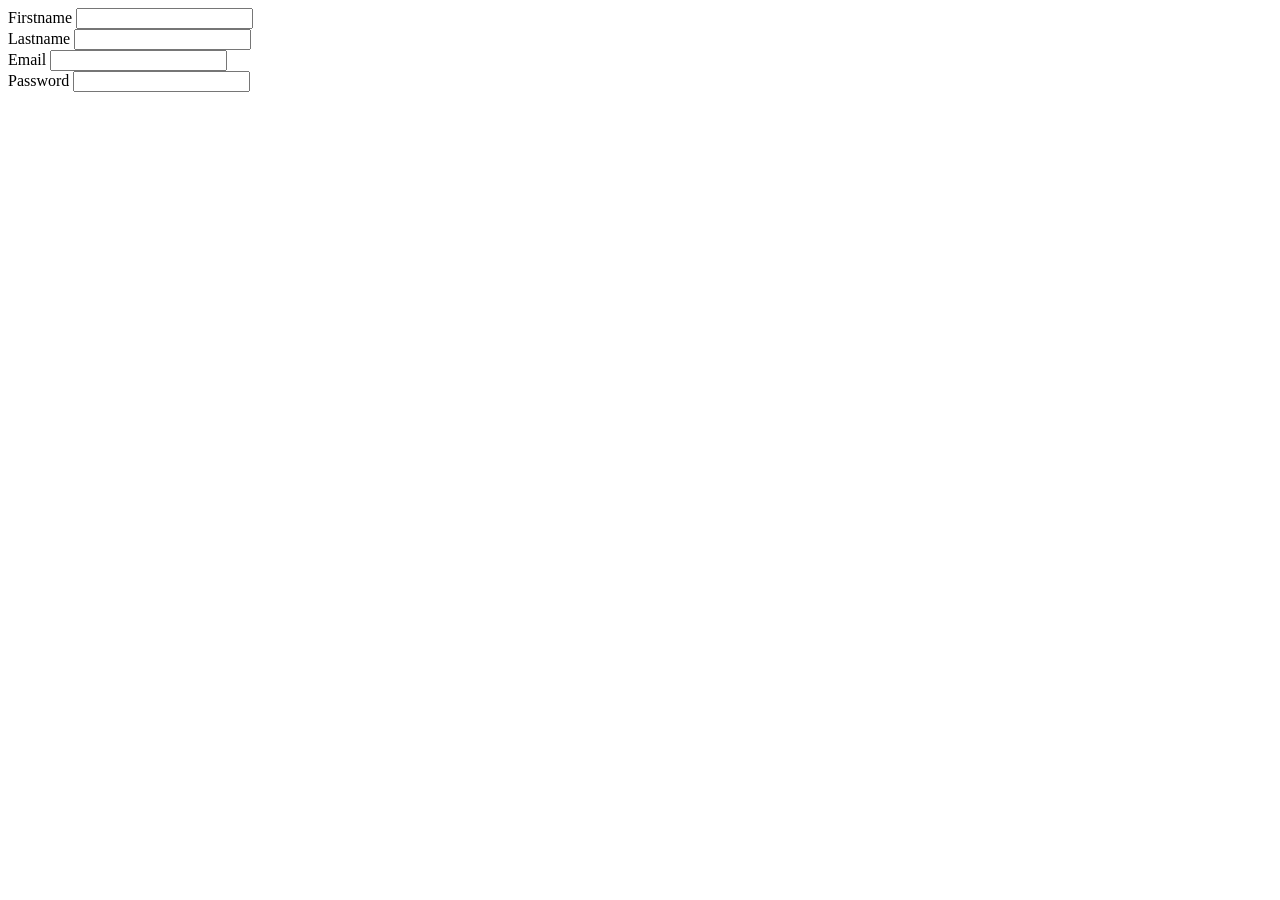
<file: responsive_design/index.html>
<!DOCTYPE html>
<html>
    <head></head>
    <body>
        <form>
           <div>
                <label for="name">Firstname</label>
                <input type="text" name="name" id="name">
           </div>
           <div>
                <label>Lastname</label>
                <input type="text" name="lastname">
            </div>
            <div>
                <label>Email</label>
                <input type="email" name="email">
            </div>
            <div>
                <label>Password</label>
                <input type="password" name="password">
            </div>
        </form>
    </body>
</html>
</file>
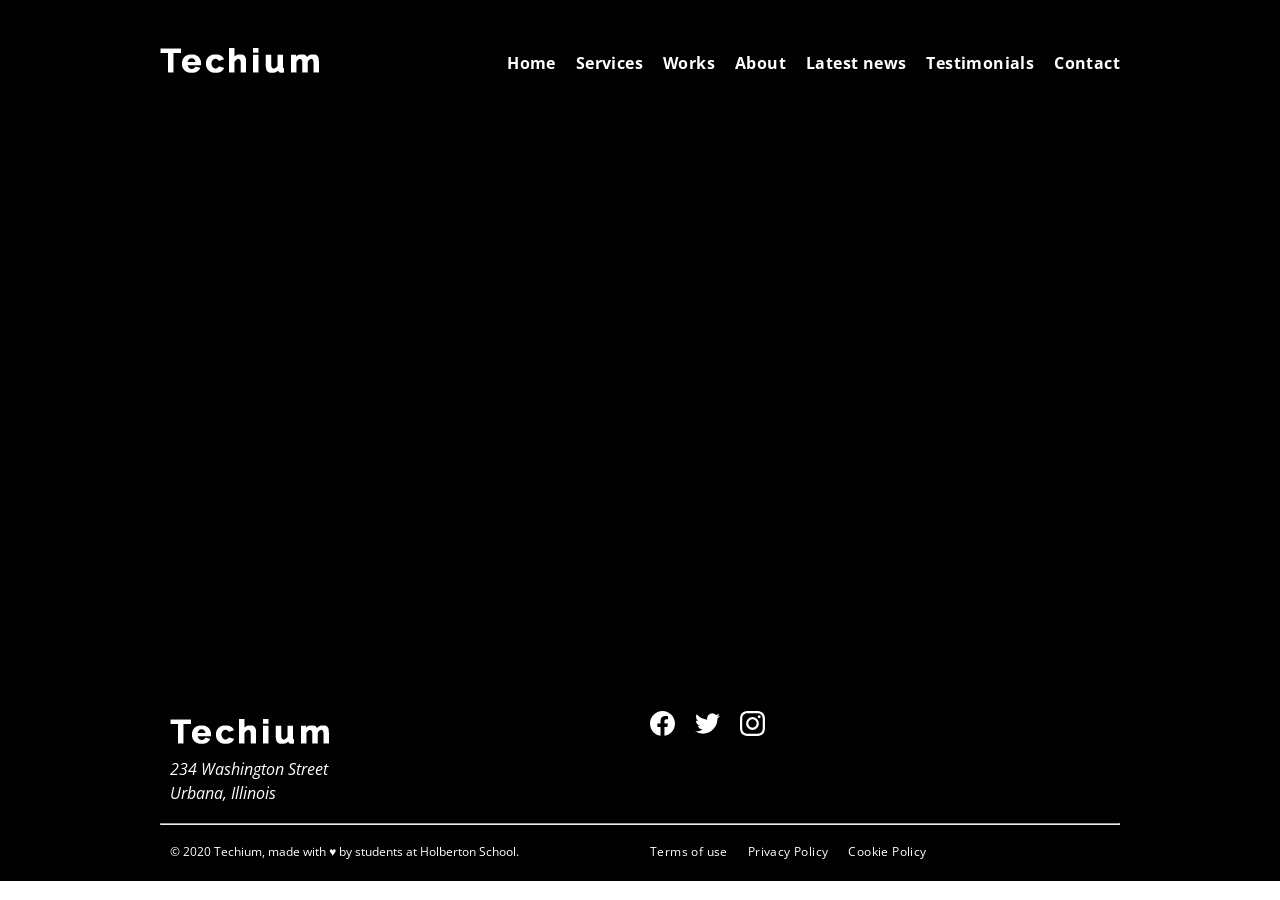
<file: flexbox/10-article.html>
<!DOCTYPE html>
<html lang="en" dir="ltr">
  <head>
    <meta charset="utf-8">
    <meta name="viewport" content="width=device-width, initial-scale=1, viewport-fit=cover">
    <title>Article - Techium</title>
    <meta name="description" content="Description of the page less than 150 characters">
    <link rel="icon" type="image/jpg" href="../images/favicon.jpg">
    <link href="https://fonts.googleapis.com/css?family=Open+Sans:400,700|Raleway:700&display=swap" rel="stylesheet">
    <link rel="stylesheet" href="10-styles.css">
  </head>
  <body>
    <!– Header –>
    <header class="header" data-section-theme="dark">
      <div class="container">
        <div class="header-container">
          <div class="header-logo">
            <a href="/">
              <img src="images/logo-white.png" alt="Techium logo" width="160" height="40">
            </a>
          </div>
          <nav class="navbar-menu">
            <ul class="nav">
              <li class="nav-item">
                <a href="/" class="nav-link">Home</a>
              </li>
              <li class="nav-item">
                <a href="#services" class="nav-link">Services</a>
              </li>
              <li class="nav-item">
                <a href="#works" class="nav-link">Works</a>
              </li>
              <li class="nav-item">
                <a href="#about" class="nav-link">About</a>
              </li>
              <li class="nav-item">
                <a href="#latest_news" class="nav-link">Latest news</a>
              </li>
              <li class="nav-item">
                <a href="#testimonials" class="nav-link">Testimonials</a>
              </li>
              <li class="nav-item">
                <a href="#contact" class="nav-link">Contact</a>
              </li>
            </ul>
          </nav>
        </div>
      </div>
    </header>
    <!– Main –>
    <main>
      <!– Hero section –>
      <header class="section-hero" data-section-theme="dark">
        <div class="hero-homepage">
            <div class="container">
              <div class="section-body">
                <section class="section-inner">
                </section>
              </div>
            </div>
        </div>
      </header>
    </main>
    <!– Footer –>
    <footer class="footer" data-section-theme="dark">
      <div  class="container">
        <div class="row">
          <div class="col-1-2">
            <img src="images/logo-white.png" alt="Techium logo" width="160" height="40">
            <address class="footer-address">
              234 Washington Street<br>
              Urbana, Illinois
            </address>
          </div>
          <div class="col-1-2">
            <ul class="social nav">
              <li class="social-item nav-item">
                <a href="https://www.facebook.com/HolbertonSchool/" class="social-link">
                  <svg viewbox="0 0 24 24" xmlns="http://www.w3.org/2000/svg" width="25" height="25">
                    <title>
                      Facebook icon
                    </title>
                    <path d="M23.998 12c0-6.628-5.372-12-11.999-12C5.372 0 0 5.372 0 12c0 5.988 4.388 10.952 10.124 11.852v-8.384H7.078v-3.469h3.046V9.356c0-3.008 1.792-4.669 4.532-4.669 1.313 0 2.686.234 2.686.234v2.953H15.83c-1.49 0-1.955.925-1.955 1.874V12h3.328l-.532 3.469h-2.796v8.384c5.736-.9 10.124-5.864 10.124-11.853z"/>
                  </svg>
                </a>
              </li>
              <li class="social-item nav-item">
                <a href="https://twitter.com/holbertonschool" class="social-link">
                  <svg viewbox="0 0 24 24" xmlns="http://www.w3.org/2000/svg" width="25" height="25">
                    <title>
                      Twitter icon
                    </title>
                    <path d="M23.954 4.569a10 10 0 0 1-2.825.775 4.958 4.958 0 0 0 2.163-2.723c-.951.555-2.005.959-3.127 1.184a4.92 4.92 0 0 0-8.384 4.482C7.691 8.094 4.066 6.13 1.64 3.161a4.822 4.822 0 0 0-.666 2.475c0 1.71.87 3.213 2.188 4.096a4.904 4.904 0 0 1-2.228-.616v.061a4.923 4.923 0 0 0 3.946 4.827 4.996 4.996 0 0 1-2.212.085 4.937 4.937 0 0 0 4.604 3.417 9.868 9.868 0 0 1-6.102 2.105c-.39 0-.779-.023-1.17-.067a13.995 13.995 0 0 0 7.557 2.209c9.054 0 13.999-7.496 13.999-13.986 0-.209 0-.42-.015-.63a9.936 9.936 0 0 0 2.46-2.548l-.047-.02z"/>
                  </svg>
                </a>
              </li>
              <li class="social-item nav-item">
                <a href="https://www.instagram.com/holbertonschool/" class="social-link">
                  <svg viewbox="0 0 24 24" xmlns="http://www.w3.org/2000/svg" width="25" height="25">
                    <title>
                      Instagram icon
                    </title>
                    <path d="M12 0C8.74 0 8.333.015 7.053.072 5.775.132 4.905.333 4.14.63c-.789.306-1.459.717-2.126 1.384S.935 3.35.63 4.14C.333 4.905.131 5.775.072 7.053.012 8.333 0 8.74 0 12s.015 3.667.072 4.947c.06 1.277.261 2.148.558 2.913a5.885 5.885 0 0 0 1.384 2.126A5.868 5.868 0 0 0 4.14 23.37c.766.296 1.636.499 2.913.558C8.333 23.988 8.74 24 12 24s3.667-.015 4.947-.072c1.277-.06 2.148-.262 2.913-.558a5.898 5.898 0 0 0 2.126-1.384 5.86 5.86 0 0 0 1.384-2.126c.296-.765.499-1.636.558-2.913.06-1.28.072-1.687.072-4.947s-.015-3.667-.072-4.947c-.06-1.277-.262-2.149-.558-2.913a5.89 5.89 0 0 0-1.384-2.126A5.847 5.847 0 0 0 19.86.63c-.765-.297-1.636-.499-2.913-.558C15.667.012 15.26 0 12 0zm0 2.16c3.203 0 3.585.016 4.85.071 1.17.055 1.805.249 2.227.415.562.217.96.477 1.382.896.419.42.679.819.896 1.381.164.422.36 1.057.413 2.227.057 1.266.07 1.646.07 4.85s-.015 3.585-.074 4.85c-.061 1.17-.256 1.805-.421 2.227a3.81 3.81 0 0 1-.899 1.382 3.744 3.744 0 0 1-1.38.896c-.42.164-1.065.36-2.235.413-1.274.057-1.649.07-4.859.07-3.211 0-3.586-.015-4.859-.074-1.171-.061-1.816-.256-2.236-.421a3.716 3.716 0 0 1-1.379-.899 3.644 3.644 0 0 1-.9-1.38c-.165-.42-.359-1.065-.42-2.235-.045-1.26-.061-1.649-.061-4.844 0-3.196.016-3.586.061-4.861.061-1.17.255-1.814.42-2.234.21-.57.479-.96.9-1.381.419-.419.81-.689 1.379-.898.42-.166 1.051-.361 2.221-.421 1.275-.045 1.65-.06 4.859-.06l.045.03zm0 3.678a6.162 6.162 0 1 0 0 12.324 6.162 6.162 0 1 0 0-12.324zM12 16c-2.21 0-4-1.79-4-4s1.79-4 4-4 4 1.79 4 4-1.79 4-4 4zm7.846-10.405a1.441 1.441 0 0 1-2.88 0 1.44 1.44 0 0 1 2.88 0z"/>
                  </svg>
                </a>
              </li>
            </ul>
          </div>
        </div>
        <hr>
        <div class="row">
          <div class="col-1-2">
            <p class="footer-copyright">© 2020 Techium, made with ♥ by students at Holberton School.</p>
          </div>
          <div class="col-1-2">
            <ul class="footer-nav nav">
              <li class="footer-nav-item nav-item">
                <a href="#" class="footer-nav-link">Terms of use</a>
              </li>
              <li class="footer-nav-item nav-item">
                <a href="#" class="footer-nav-link">Privacy Policy</a>
              </li>
              <li class="footer-nav-item nav-item">
                <a href="#" class="footer-nav-link">Cookie Policy</a>
              </li>
            </ul>
          </div>
        </div>
      </div>
    </footer>
  </body>
</html>
</file>
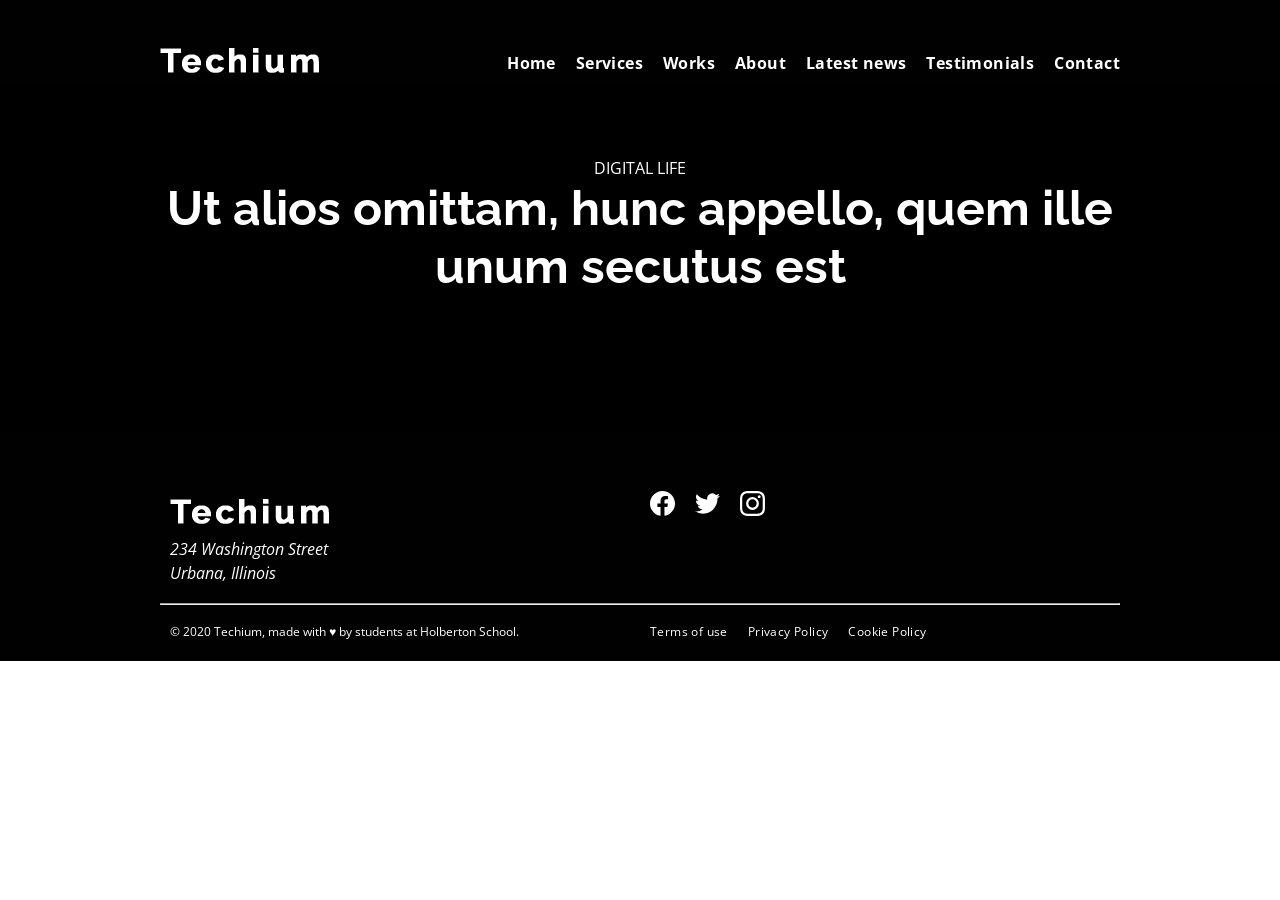
<file: flexbox/11-article.html>
<!DOCTYPE html>
<html lang="en" dir="ltr">
  <head>
    <meta charset="utf-8">
    <meta name="viewport" content="width=device-width, initial-scale=1, viewport-fit=cover">
    <title>Article - Techium</title>
    <meta name="description" content="Description of the page less than 150 characters">
    <link rel="icon" type="image/jpg" href="../images/favicon.jpg">
    <link href="https://fonts.googleapis.com/css?family=Open+Sans:400,700|Raleway:700&display=swap" rel="stylesheet">
    <link rel="stylesheet" href="11-styles.css">
  </head>
  <body>
    <!– Header –>
    <header class="header" data-section-theme="dark">
      <div class="container">
        <div class="header-container">
          <div class="header-logo">
            <a href="/">
              <img src="images/logo-white.png" alt="Techium logo" width="160" height="40">
            </a>
          </div>
          <nav class="navbar-menu">
            <ul class="nav">
              <li class="nav-item">
                <a href="/" class="nav-link">Home</a>
              </li>
              <li class="nav-item">
                <a href="#services" class="nav-link">Services</a>
              </li>
              <li class="nav-item">
                <a href="#works" class="nav-link">Works</a>
              </li>
              <li class="nav-item">
                <a href="#about" class="nav-link">About</a>
              </li>
              <li class="nav-item">
                <a href="#latest_news" class="nav-link">Latest news</a>
              </li>
              <li class="nav-item">
                <a href="#testimonials" class="nav-link">Testimonials</a>
              </li>
              <li class="nav-item">
                <a href="#contact" class="nav-link">Contact</a>
              </li>
            </ul>
          </nav>
        </div>
      </div>
    </header>
    <!– Main –>
    <main>
      <!– Hero section –>
      <header class="section-hero hero-article" data-section-theme="dark" style="background-image: url('images/pic-article-02.jpg');">
        <div class="hero-homepage">
            <div class="container">
              <div class="section-body">
                <section class="section-inner">
                  <span class="section-category">Digital Life</span>
                  <h1 class="section-title">Ut alios omittam, hunc appello, quem ille unum secutus est</h1>
                </section>
              </div>
            </div>
        </div>
      </header>
    </main>
    <!– Footer –>
    <footer class="footer" data-section-theme="dark">
      <div  class="container">
        <div class="row">
          <div class="col-1-2">
            <img src="images/logo-white.png" alt="Techium logo" width="160" height="40">
            <address class="footer-address">
              234 Washington Street<br>
              Urbana, Illinois
            </address>
          </div>
          <div class="col-1-2">
            <ul class="social nav">
              <li class="social-item nav-item">
                <a href="https://www.facebook.com/HolbertonSchool/" class="social-link">
                  <svg viewbox="0 0 24 24" xmlns="http://www.w3.org/2000/svg" width="25" height="25">
                    <title>
                      Facebook icon
                    </title>
                    <path d="M23.998 12c0-6.628-5.372-12-11.999-12C5.372 0 0 5.372 0 12c0 5.988 4.388 10.952 10.124 11.852v-8.384H7.078v-3.469h3.046V9.356c0-3.008 1.792-4.669 4.532-4.669 1.313 0 2.686.234 2.686.234v2.953H15.83c-1.49 0-1.955.925-1.955 1.874V12h3.328l-.532 3.469h-2.796v8.384c5.736-.9 10.124-5.864 10.124-11.853z"/>
                  </svg>
                </a>
              </li>
              <li class="social-item nav-item">
                <a href="https://twitter.com/holbertonschool" class="social-link">
                  <svg viewbox="0 0 24 24" xmlns="http://www.w3.org/2000/svg" width="25" height="25">
                    <title>
                      Twitter icon
                    </title>
                    <path d="M23.954 4.569a10 10 0 0 1-2.825.775 4.958 4.958 0 0 0 2.163-2.723c-.951.555-2.005.959-3.127 1.184a4.92 4.92 0 0 0-8.384 4.482C7.691 8.094 4.066 6.13 1.64 3.161a4.822 4.822 0 0 0-.666 2.475c0 1.71.87 3.213 2.188 4.096a4.904 4.904 0 0 1-2.228-.616v.061a4.923 4.923 0 0 0 3.946 4.827 4.996 4.996 0 0 1-2.212.085 4.937 4.937 0 0 0 4.604 3.417 9.868 9.868 0 0 1-6.102 2.105c-.39 0-.779-.023-1.17-.067a13.995 13.995 0 0 0 7.557 2.209c9.054 0 13.999-7.496 13.999-13.986 0-.209 0-.42-.015-.63a9.936 9.936 0 0 0 2.46-2.548l-.047-.02z"/>
                  </svg>
                </a>
              </li>
              <li class="social-item nav-item">
                <a href="https://www.instagram.com/holbertonschool/" class="social-link">
                  <svg viewbox="0 0 24 24" xmlns="http://www.w3.org/2000/svg" width="25" height="25">
                    <title>
                      Instagram icon
                    </title>
                    <path d="M12 0C8.74 0 8.333.015 7.053.072 5.775.132 4.905.333 4.14.63c-.789.306-1.459.717-2.126 1.384S.935 3.35.63 4.14C.333 4.905.131 5.775.072 7.053.012 8.333 0 8.74 0 12s.015 3.667.072 4.947c.06 1.277.261 2.148.558 2.913a5.885 5.885 0 0 0 1.384 2.126A5.868 5.868 0 0 0 4.14 23.37c.766.296 1.636.499 2.913.558C8.333 23.988 8.74 24 12 24s3.667-.015 4.947-.072c1.277-.06 2.148-.262 2.913-.558a5.898 5.898 0 0 0 2.126-1.384 5.86 5.86 0 0 0 1.384-2.126c.296-.765.499-1.636.558-2.913.06-1.28.072-1.687.072-4.947s-.015-3.667-.072-4.947c-.06-1.277-.262-2.149-.558-2.913a5.89 5.89 0 0 0-1.384-2.126A5.847 5.847 0 0 0 19.86.63c-.765-.297-1.636-.499-2.913-.558C15.667.012 15.26 0 12 0zm0 2.16c3.203 0 3.585.016 4.85.071 1.17.055 1.805.249 2.227.415.562.217.96.477 1.382.896.419.42.679.819.896 1.381.164.422.36 1.057.413 2.227.057 1.266.07 1.646.07 4.85s-.015 3.585-.074 4.85c-.061 1.17-.256 1.805-.421 2.227a3.81 3.81 0 0 1-.899 1.382 3.744 3.744 0 0 1-1.38.896c-.42.164-1.065.36-2.235.413-1.274.057-1.649.07-4.859.07-3.211 0-3.586-.015-4.859-.074-1.171-.061-1.816-.256-2.236-.421a3.716 3.716 0 0 1-1.379-.899 3.644 3.644 0 0 1-.9-1.38c-.165-.42-.359-1.065-.42-2.235-.045-1.26-.061-1.649-.061-4.844 0-3.196.016-3.586.061-4.861.061-1.17.255-1.814.42-2.234.21-.57.479-.96.9-1.381.419-.419.81-.689 1.379-.898.42-.166 1.051-.361 2.221-.421 1.275-.045 1.65-.06 4.859-.06l.045.03zm0 3.678a6.162 6.162 0 1 0 0 12.324 6.162 6.162 0 1 0 0-12.324zM12 16c-2.21 0-4-1.79-4-4s1.79-4 4-4 4 1.79 4 4-1.79 4-4 4zm7.846-10.405a1.441 1.441 0 0 1-2.88 0 1.44 1.44 0 0 1 2.88 0z"/>
                  </svg>
                </a>
              </li>
            </ul>
          </div>
        </div>
        <hr>
        <div class="row">
          <div class="col-1-2">
            <p class="footer-copyright">© 2020 Techium, made with ♥ by students at Holberton School.</p>
          </div>
          <div class="col-1-2">
            <ul class="footer-nav nav">
              <li class="footer-nav-item nav-item">
                <a href="#" class="footer-nav-link">Terms of use</a>
              </li>
              <li class="footer-nav-item nav-item">
                <a href="#" class="footer-nav-link">Privacy Policy</a>
              </li>
              <li class="footer-nav-item nav-item">
                <a href="#" class="footer-nav-link">Cookie Policy</a>
              </li>
            </ul>
          </div>
        </div>
      </div>
    </footer>
  </body>
</html>
</file>
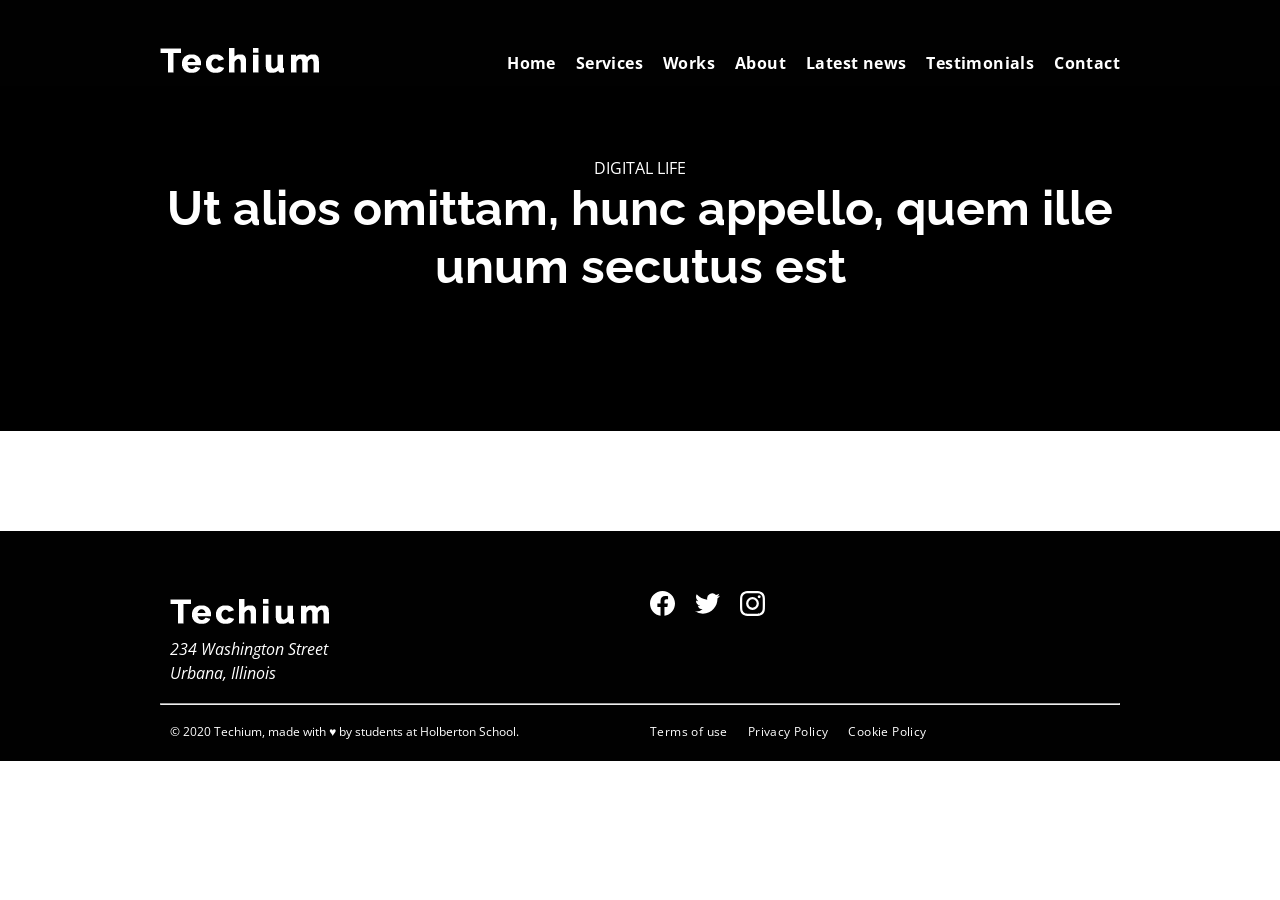
<file: flexbox/12-article.html>
<!DOCTYPE html>
<html lang="en" dir="ltr">
  <head>
    <meta charset="utf-8">
    <meta name="viewport" content="width=device-width, initial-scale=1, viewport-fit=cover">
    <title>Article - Techium</title>
    <meta name="description" content="Description of the page less than 150 characters">
    <link rel="icon" type="image/jpg" href="../images/favicon.jpg">
    <link href="https://fonts.googleapis.com/css?family=Open+Sans:400,700|Raleway:700&display=swap" rel="stylesheet">
    <link rel="stylesheet" href="12-styles.css">
  </head>
  <body>
    <!– Header –>
    <header class="header" data-section-theme="dark">
      <div class="container">
        <div class="header-container">
          <div class="header-logo">
            <a href="/">
              <img src="images/logo-white.png" alt="Techium logo" width="160" height="40">
            </a>
          </div>
          <nav class="navbar-menu">
            <ul class="nav">
              <li class="nav-item">
                <a href="/" class="nav-link">Home</a>
              </li>
              <li class="nav-item">
                <a href="#services" class="nav-link">Services</a>
              </li>
              <li class="nav-item">
                <a href="#works" class="nav-link">Works</a>
              </li>
              <li class="nav-item">
                <a href="#about" class="nav-link">About</a>
              </li>
              <li class="nav-item">
                <a href="#latest_news" class="nav-link">Latest news</a>
              </li>
              <li class="nav-item">
                <a href="#testimonials" class="nav-link">Testimonials</a>
              </li>
              <li class="nav-item">
                <a href="#contact" class="nav-link">Contact</a>
              </li>
            </ul>
          </nav>
        </div>
      </div>
    </header>
    <!– Main –>
    <main>
      <!– Hero section –>
      <header class="section-hero hero-article" data-section-theme="dark" style="background-image: url('images/pic-article-02.jpg');">
        <div class="hero-homepage">
          <div class="container">
            <div class="section-body">
              <section class="section-inner">
                <span class="section-category">Digital Life</span>
                <h1 class="section-title">Ut alios omittam, hunc appello, quem ille unum secutus est</h1>
              </section>
            </div>
          </div>
        </div>
      </header>
      <div class="main-article">
        <div class="container">
          <div class="post">
            <article class="post-content">
            </article>
            <!-- Aside section -->
            <aside class="post-aside">
              <div class="post-meta"></div>
              <div class="post-share"></div>
            </aside>
          </div>
        </div>
      </div>
    </main>
    <!– Footer –>
    <footer class="footer" data-section-theme="dark">
      <div  class="container">
        <div class="row">
          <div class="col-1-2">
            <img src="images/logo-white.png" alt="Techium logo" width="160" height="40">
            <address class="footer-address">
              234 Washington Street<br>
              Urbana, Illinois
            </address>
          </div>
          <div class="col-1-2">
            <ul class="social nav">
              <li class="social-item nav-item">
                <a href="https://www.facebook.com/HolbertonSchool/" class="social-link">
                  <svg viewbox="0 0 24 24" xmlns="http://www.w3.org/2000/svg" width="25" height="25">
                    <title>
                      Facebook icon
                    </title>
                    <path d="M23.998 12c0-6.628-5.372-12-11.999-12C5.372 0 0 5.372 0 12c0 5.988 4.388 10.952 10.124 11.852v-8.384H7.078v-3.469h3.046V9.356c0-3.008 1.792-4.669 4.532-4.669 1.313 0 2.686.234 2.686.234v2.953H15.83c-1.49 0-1.955.925-1.955 1.874V12h3.328l-.532 3.469h-2.796v8.384c5.736-.9 10.124-5.864 10.124-11.853z"/>
                  </svg>
                </a>
              </li>
              <li class="social-item nav-item">
                <a href="https://twitter.com/holbertonschool" class="social-link">
                  <svg viewbox="0 0 24 24" xmlns="http://www.w3.org/2000/svg" width="25" height="25">
                    <title>
                      Twitter icon
                    </title>
                    <path d="M23.954 4.569a10 10 0 0 1-2.825.775 4.958 4.958 0 0 0 2.163-2.723c-.951.555-2.005.959-3.127 1.184a4.92 4.92 0 0 0-8.384 4.482C7.691 8.094 4.066 6.13 1.64 3.161a4.822 4.822 0 0 0-.666 2.475c0 1.71.87 3.213 2.188 4.096a4.904 4.904 0 0 1-2.228-.616v.061a4.923 4.923 0 0 0 3.946 4.827 4.996 4.996 0 0 1-2.212.085 4.937 4.937 0 0 0 4.604 3.417 9.868 9.868 0 0 1-6.102 2.105c-.39 0-.779-.023-1.17-.067a13.995 13.995 0 0 0 7.557 2.209c9.054 0 13.999-7.496 13.999-13.986 0-.209 0-.42-.015-.63a9.936 9.936 0 0 0 2.46-2.548l-.047-.02z"/>
                  </svg>
                </a>
              </li>
              <li class="social-item nav-item">
                <a href="https://www.instagram.com/holbertonschool/" class="social-link">
                  <svg viewbox="0 0 24 24" xmlns="http://www.w3.org/2000/svg" width="25" height="25">
                    <title>
                      Instagram icon
                    </title>
                    <path d="M12 0C8.74 0 8.333.015 7.053.072 5.775.132 4.905.333 4.14.63c-.789.306-1.459.717-2.126 1.384S.935 3.35.63 4.14C.333 4.905.131 5.775.072 7.053.012 8.333 0 8.74 0 12s.015 3.667.072 4.947c.06 1.277.261 2.148.558 2.913a5.885 5.885 0 0 0 1.384 2.126A5.868 5.868 0 0 0 4.14 23.37c.766.296 1.636.499 2.913.558C8.333 23.988 8.74 24 12 24s3.667-.015 4.947-.072c1.277-.06 2.148-.262 2.913-.558a5.898 5.898 0 0 0 2.126-1.384 5.86 5.86 0 0 0 1.384-2.126c.296-.765.499-1.636.558-2.913.06-1.28.072-1.687.072-4.947s-.015-3.667-.072-4.947c-.06-1.277-.262-2.149-.558-2.913a5.89 5.89 0 0 0-1.384-2.126A5.847 5.847 0 0 0 19.86.63c-.765-.297-1.636-.499-2.913-.558C15.667.012 15.26 0 12 0zm0 2.16c3.203 0 3.585.016 4.85.071 1.17.055 1.805.249 2.227.415.562.217.96.477 1.382.896.419.42.679.819.896 1.381.164.422.36 1.057.413 2.227.057 1.266.07 1.646.07 4.85s-.015 3.585-.074 4.85c-.061 1.17-.256 1.805-.421 2.227a3.81 3.81 0 0 1-.899 1.382 3.744 3.744 0 0 1-1.38.896c-.42.164-1.065.36-2.235.413-1.274.057-1.649.07-4.859.07-3.211 0-3.586-.015-4.859-.074-1.171-.061-1.816-.256-2.236-.421a3.716 3.716 0 0 1-1.379-.899 3.644 3.644 0 0 1-.9-1.38c-.165-.42-.359-1.065-.42-2.235-.045-1.26-.061-1.649-.061-4.844 0-3.196.016-3.586.061-4.861.061-1.17.255-1.814.42-2.234.21-.57.479-.96.9-1.381.419-.419.81-.689 1.379-.898.42-.166 1.051-.361 2.221-.421 1.275-.045 1.65-.06 4.859-.06l.045.03zm0 3.678a6.162 6.162 0 1 0 0 12.324 6.162 6.162 0 1 0 0-12.324zM12 16c-2.21 0-4-1.79-4-4s1.79-4 4-4 4 1.79 4 4-1.79 4-4 4zm7.846-10.405a1.441 1.441 0 0 1-2.88 0 1.44 1.44 0 0 1 2.88 0z"/>
                  </svg>
                </a>
              </li>
            </ul>
          </div>
        </div>
        <hr>
        <div class="row">
          <div class="col-1-2">
            <p class="footer-copyright">© 2020 Techium, made with ♥ by students at Holberton School.</p>
          </div>
          <div class="col-1-2">
            <ul class="footer-nav nav">
              <li class="footer-nav-item nav-item">
                <a href="#" class="footer-nav-link">Terms of use</a>
              </li>
              <li class="footer-nav-item nav-item">
                <a href="#" class="footer-nav-link">Privacy Policy</a>
              </li>
              <li class="footer-nav-item nav-item">
                <a href="#" class="footer-nav-link">Cookie Policy</a>
              </li>
            </ul>
          </div>
        </div>
      </div>
    </footer>
  </body>
</html>
</file>
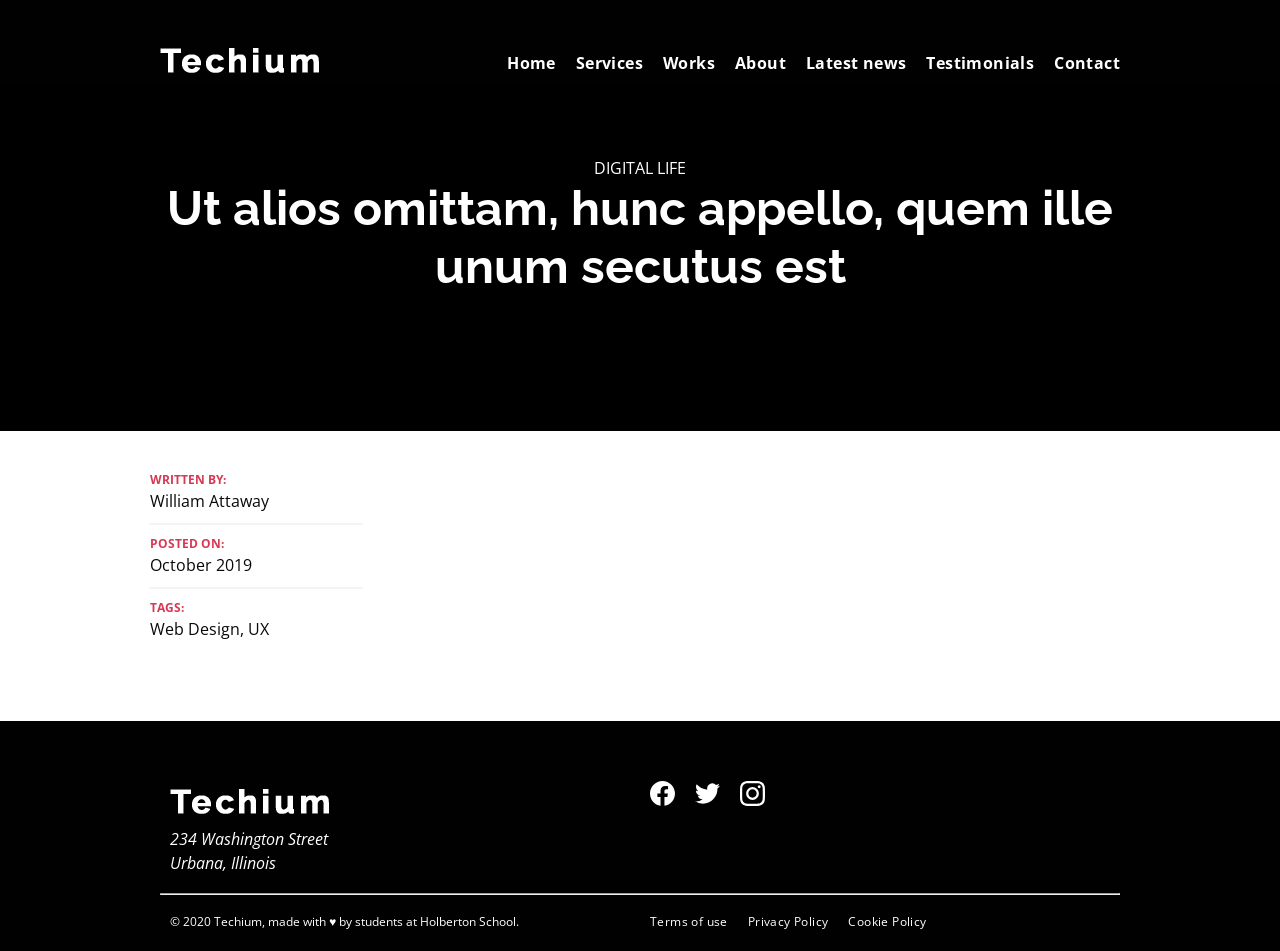
<file: flexbox/13-article.html>
<!DOCTYPE html>
<html lang="en" dir="ltr">
  <head>
    <meta charset="utf-8">
    <meta name="viewport" content="width=device-width, initial-scale=1, viewport-fit=cover">
    <title>Article - Techium</title>
    <meta name="description" content="Description of the page less than 150 characters">
    <link rel="icon" type="image/jpg" href="../images/favicon.jpg">
    <link href="https://fonts.googleapis.com/css?family=Open+Sans:400,700|Raleway:700&display=swap" rel="stylesheet">
    <link rel="stylesheet" href="13-styles.css">
  </head>
  <body>
    <!– Header –>
    <header class="header" data-section-theme="dark">
      <div class="container">
        <div class="header-container">
          <div class="header-logo">
            <a href="/">
              <img src="images/logo-white.png" alt="Techium logo" width="160" height="40">
            </a>
          </div>
          <nav class="navbar-menu">
            <ul class="nav">
              <li class="nav-item">
                <a href="/" class="nav-link">Home</a>
              </li>
              <li class="nav-item">
                <a href="#services" class="nav-link">Services</a>
              </li>
              <li class="nav-item">
                <a href="#works" class="nav-link">Works</a>
              </li>
              <li class="nav-item">
                <a href="#about" class="nav-link">About</a>
              </li>
              <li class="nav-item">
                <a href="#latest_news" class="nav-link">Latest news</a>
              </li>
              <li class="nav-item">
                <a href="#testimonials" class="nav-link">Testimonials</a>
              </li>
              <li class="nav-item">
                <a href="#contact" class="nav-link">Contact</a>
              </li>
            </ul>
          </nav>
        </div>
      </div>
    </header>
    <!– Main –>
    <main>
      <!– Hero section –>
      <header class="section-hero hero-article" data-section-theme="dark" style="background-image: url('images/pic-article-02.jpg');">
        <div class="hero-homepage">
          <div class="container">
            <div class="section-body">
              <section class="section-inner">
                <span class="section-category">Digital Life</span>
                <h1 class="section-title">Ut alios omittam, hunc appello, quem ille unum secutus est</h1>
              </section>
            </div>
          </div>
        </div>
      </header>
      <div class="main-article">
        <div class="container">
          <div class="post">
            <article class="post-content">
            </article>
            <!-- Aside section -->
            <aside class="post-aside">
              <div class="post-meta">
                <ul class="post-meta-list row">
                  <li class="post-meta-author">
                    <strong>Written by: </strong><a href="#" rel="author">William Attaway</a>
                  </li>
                  <li class="post-meta-date">
                    <strong>Posted on: </strong> <time datetime="2019-10">October 2019</time>
                  </li>
                  <li class="post-meta-tag">
                    <strong>Tags: </strong>
                    <ul class="tag-list">
                      <li><a href="#" rel="tag">Web Design</a></li>
                      <li><a href="#" rel="tag">UX</a></li>
                    </ul>
                  </li>
                </ul>
              </div>
              <div class="post-share"></div>
            </aside>
          </div>
        </div>
      </div>
    </main>
    <!– Footer –>
    <footer class="footer" data-section-theme="dark">
      <div  class="container">
        <div class="row">
          <div class="col-1-2">
            <img src="images/logo-white.png" alt="Techium logo" width="160" height="40">
            <address class="footer-address">
              234 Washington Street<br>
              Urbana, Illinois
            </address>
          </div>
          <div class="col-1-2">
            <ul class="social nav">
              <li class="social-item nav-item">
                <a href="https://www.facebook.com/HolbertonSchool/" class="social-link">
                  <svg viewbox="0 0 24 24" xmlns="http://www.w3.org/2000/svg" width="25" height="25">
                    <title>
                      Facebook icon
                    </title>
                    <path d="M23.998 12c0-6.628-5.372-12-11.999-12C5.372 0 0 5.372 0 12c0 5.988 4.388 10.952 10.124 11.852v-8.384H7.078v-3.469h3.046V9.356c0-3.008 1.792-4.669 4.532-4.669 1.313 0 2.686.234 2.686.234v2.953H15.83c-1.49 0-1.955.925-1.955 1.874V12h3.328l-.532 3.469h-2.796v8.384c5.736-.9 10.124-5.864 10.124-11.853z"/>
                  </svg>
                </a>
              </li>
              <li class="social-item nav-item">
                <a href="https://twitter.com/holbertonschool" class="social-link">
                  <svg viewbox="0 0 24 24" xmlns="http://www.w3.org/2000/svg" width="25" height="25">
                    <title>
                      Twitter icon
                    </title>
                    <path d="M23.954 4.569a10 10 0 0 1-2.825.775 4.958 4.958 0 0 0 2.163-2.723c-.951.555-2.005.959-3.127 1.184a4.92 4.92 0 0 0-8.384 4.482C7.691 8.094 4.066 6.13 1.64 3.161a4.822 4.822 0 0 0-.666 2.475c0 1.71.87 3.213 2.188 4.096a4.904 4.904 0 0 1-2.228-.616v.061a4.923 4.923 0 0 0 3.946 4.827 4.996 4.996 0 0 1-2.212.085 4.937 4.937 0 0 0 4.604 3.417 9.868 9.868 0 0 1-6.102 2.105c-.39 0-.779-.023-1.17-.067a13.995 13.995 0 0 0 7.557 2.209c9.054 0 13.999-7.496 13.999-13.986 0-.209 0-.42-.015-.63a9.936 9.936 0 0 0 2.46-2.548l-.047-.02z"/>
                  </svg>
                </a>
              </li>
              <li class="social-item nav-item">
                <a href="https://www.instagram.com/holbertonschool/" class="social-link">
                  <svg viewbox="0 0 24 24" xmlns="http://www.w3.org/2000/svg" width="25" height="25">
                    <title>
                      Instagram icon
                    </title>
                    <path d="M12 0C8.74 0 8.333.015 7.053.072 5.775.132 4.905.333 4.14.63c-.789.306-1.459.717-2.126 1.384S.935 3.35.63 4.14C.333 4.905.131 5.775.072 7.053.012 8.333 0 8.74 0 12s.015 3.667.072 4.947c.06 1.277.261 2.148.558 2.913a5.885 5.885 0 0 0 1.384 2.126A5.868 5.868 0 0 0 4.14 23.37c.766.296 1.636.499 2.913.558C8.333 23.988 8.74 24 12 24s3.667-.015 4.947-.072c1.277-.06 2.148-.262 2.913-.558a5.898 5.898 0 0 0 2.126-1.384 5.86 5.86 0 0 0 1.384-2.126c.296-.765.499-1.636.558-2.913.06-1.28.072-1.687.072-4.947s-.015-3.667-.072-4.947c-.06-1.277-.262-2.149-.558-2.913a5.89 5.89 0 0 0-1.384-2.126A5.847 5.847 0 0 0 19.86.63c-.765-.297-1.636-.499-2.913-.558C15.667.012 15.26 0 12 0zm0 2.16c3.203 0 3.585.016 4.85.071 1.17.055 1.805.249 2.227.415.562.217.96.477 1.382.896.419.42.679.819.896 1.381.164.422.36 1.057.413 2.227.057 1.266.07 1.646.07 4.85s-.015 3.585-.074 4.85c-.061 1.17-.256 1.805-.421 2.227a3.81 3.81 0 0 1-.899 1.382 3.744 3.744 0 0 1-1.38.896c-.42.164-1.065.36-2.235.413-1.274.057-1.649.07-4.859.07-3.211 0-3.586-.015-4.859-.074-1.171-.061-1.816-.256-2.236-.421a3.716 3.716 0 0 1-1.379-.899 3.644 3.644 0 0 1-.9-1.38c-.165-.42-.359-1.065-.42-2.235-.045-1.26-.061-1.649-.061-4.844 0-3.196.016-3.586.061-4.861.061-1.17.255-1.814.42-2.234.21-.57.479-.96.9-1.381.419-.419.81-.689 1.379-.898.42-.166 1.051-.361 2.221-.421 1.275-.045 1.65-.06 4.859-.06l.045.03zm0 3.678a6.162 6.162 0 1 0 0 12.324 6.162 6.162 0 1 0 0-12.324zM12 16c-2.21 0-4-1.79-4-4s1.79-4 4-4 4 1.79 4 4-1.79 4-4 4zm7.846-10.405a1.441 1.441 0 0 1-2.88 0 1.44 1.44 0 0 1 2.88 0z"/>
                  </svg>
                </a>
              </li>
            </ul>
          </div>
        </div>
        <hr>
        <div class="row">
          <div class="col-1-2">
            <p class="footer-copyright">© 2020 Techium, made with ♥ by students at Holberton School.</p>
          </div>
          <div class="col-1-2">
            <ul class="footer-nav nav">
              <li class="footer-nav-item nav-item">
                <a href="#" class="footer-nav-link">Terms of use</a>
              </li>
              <li class="footer-nav-item nav-item">
                <a href="#" class="footer-nav-link">Privacy Policy</a>
              </li>
              <li class="footer-nav-item nav-item">
                <a href="#" class="footer-nav-link">Cookie Policy</a>
              </li>
            </ul>
          </div>
        </div>
      </div>
    </footer>
  </body>
</html>
</file>
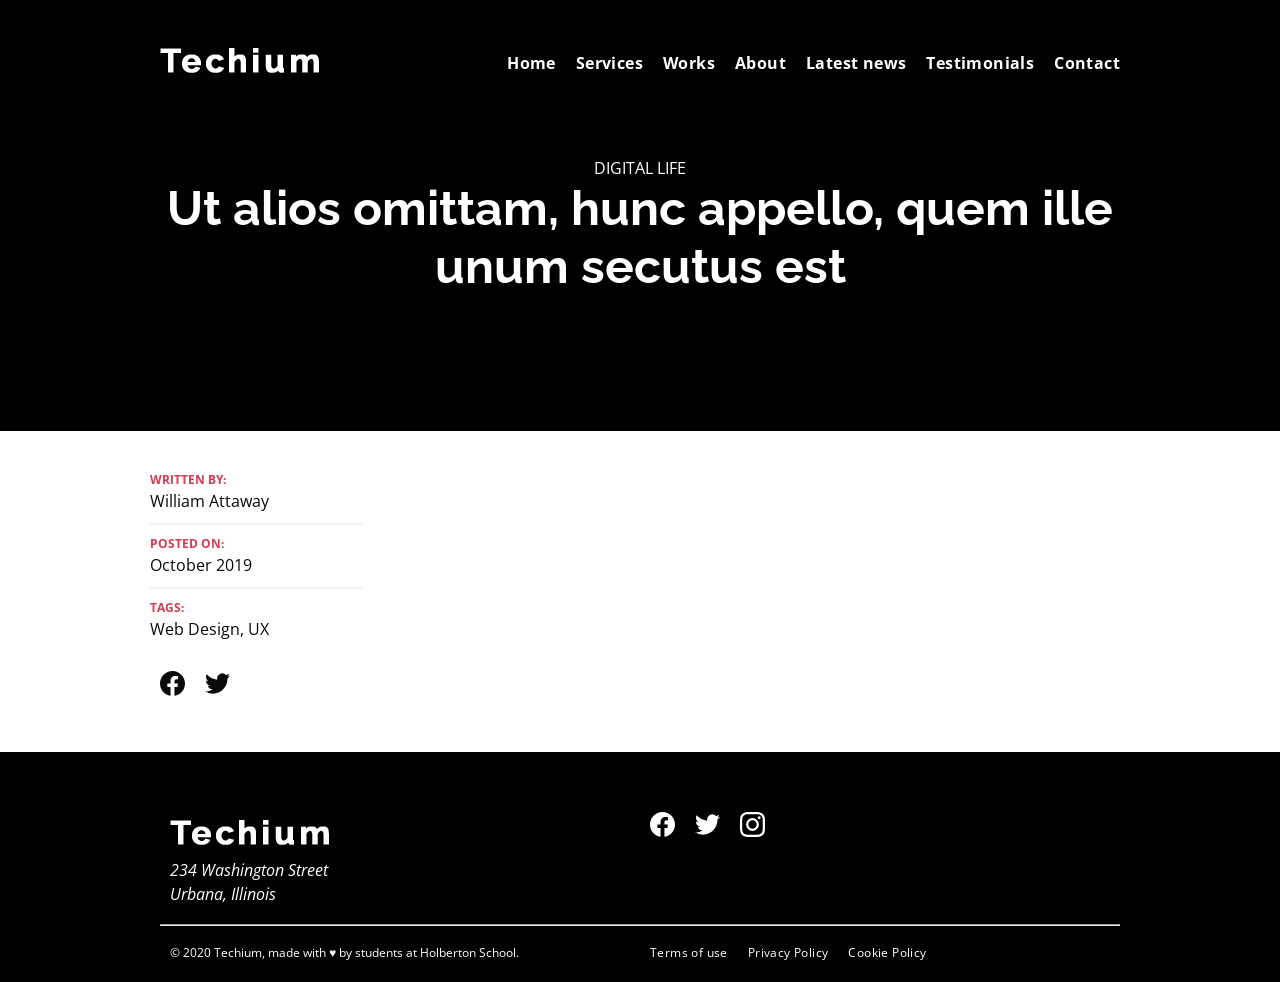
<file: flexbox/14-article.html>
<!DOCTYPE html>
<html lang="en" dir="ltr">
  <head>
    <meta charset="utf-8">
    <meta name="viewport" content="width=device-width, initial-scale=1, viewport-fit=cover">
    <title>Article - Techium</title>
    <meta name="description" content="Description of the page less than 150 characters">
    <link rel="icon" type="image/jpg" href="../images/favicon.jpg">
    <link href="https://fonts.googleapis.com/css?family=Open+Sans:400,700|Raleway:700&display=swap" rel="stylesheet">
    <link rel="stylesheet" href="14-styles.css">
  </head>
  <body>
    <!– Header –>
    <header class="header" data-section-theme="dark">
      <div class="container">
        <div class="header-container">
          <div class="header-logo">
            <a href="/">
              <img src="images/logo-white.png" alt="Techium logo" width="160" height="40">
            </a>
          </div>
          <nav class="navbar-menu">
            <ul class="nav">
              <li class="nav-item">
                <a href="/" class="nav-link">Home</a>
              </li>
              <li class="nav-item">
                <a href="#services" class="nav-link">Services</a>
              </li>
              <li class="nav-item">
                <a href="#works" class="nav-link">Works</a>
              </li>
              <li class="nav-item">
                <a href="#about" class="nav-link">About</a>
              </li>
              <li class="nav-item">
                <a href="#latest_news" class="nav-link">Latest news</a>
              </li>
              <li class="nav-item">
                <a href="#testimonials" class="nav-link">Testimonials</a>
              </li>
              <li class="nav-item">
                <a href="#contact" class="nav-link">Contact</a>
              </li>
            </ul>
          </nav>
        </div>
      </div>
    </header>
    <!– Main –>
    <main>
      <!– Hero section –>
      <header class="section-hero hero-article" data-section-theme="dark" style="background-image: url('images/pic-article-02.jpg');">
        <div class="hero-homepage">
          <div class="container">
            <div class="section-body">
              <section class="section-inner">
                <span class="section-category">Digital Life</span>
                <h1 class="section-title">Ut alios omittam, hunc appello, quem ille unum secutus est</h1>
              </section>
            </div>
          </div>
        </div>
      </header>
      <div class="main-article">
        <div class="container">
          <div class="post">
            <article class="post-content">
            </article>
            <!-- Aside section -->
            <aside class="post-aside">
              <div class="post-meta">
                <ul class="post-meta-list row">
                  <li class="post-meta-author">
                    <strong>Written by: </strong><a href="#" rel="author">William Attaway</a>
                  </li>
                  <li class="post-meta-date">
                    <strong>Posted on: </strong> <time datetime="2019-10">October 2019</time>
                  </li>
                  <li class="post-meta-tag">
                    <strong>Tags: </strong>
                    <ul class="tag-list">
                      <li><a href="#" rel="tag">Web Design</a></li>
                      <li><a href="#" rel="tag">UX</a></li>
                    </ul>
                  </li>
                </ul>
              </div>
              <div class="post-share">
                <ul class="social nav">
                  <li class="social-item nav-item">
                    <a href="#" class="social-link">
                      <svg viewbox="0 0 24 24" xmlns="http://www.w3.org/2000/svg" width="25" height="25">
                        <title>
                          Facebook icon
                        </title>
                        <path d="M23.998 12c0-6.628-5.372-12-11.999-12C5.372 0 0 5.372 0 12c0 5.988 4.388 10.952 10.124 11.852v-8.384H7.078v-3.469h3.046V9.356c0-3.008 1.792-4.669 4.532-4.669 1.313 0 2.686.234 2.686.234v2.953H15.83c-1.49 0-1.955.925-1.955 1.874V12h3.328l-.532 3.469h-2.796v8.384c5.736-.9 10.124-5.864 10.124-11.853z"/>
                      </svg>
                    </a>
                  </li>
                  <li class="social-item nav-item">
                    <a href="#" class="social-link">
                      <svg viewbox="0 0 24 24" xmlns="http://www.w3.org/2000/svg" width="25" height="25">
                        <title>
                          Twitter icon
                        </title>
                        <path d="M23.954 4.569a10 10 0 0 1-2.825.775 4.958 4.958 0 0 0 2.163-2.723c-.951.555-2.005.959-3.127 1.184a4.92 4.92 0 0 0-8.384 4.482C7.691 8.094 4.066 6.13 1.64 3.161a4.822 4.822 0 0 0-.666 2.475c0 1.71.87 3.213 2.188 4.096a4.904 4.904 0 0 1-2.228-.616v.061a4.923 4.923 0 0 0 3.946 4.827 4.996 4.996 0 0 1-2.212.085 4.937 4.937 0 0 0 4.604 3.417 9.868 9.868 0 0 1-6.102 2.105c-.39 0-.779-.023-1.17-.067a13.995 13.995 0 0 0 7.557 2.209c9.054 0 13.999-7.496 13.999-13.986 0-.209 0-.42-.015-.63a9.936 9.936 0 0 0 2.46-2.548l-.047-.02z"/>
                      </svg>
                    </a>
                  </li>
                </ul>
              </div>
            </aside>
          </div>
        </div>
      </div>
    </main>
    <!– Footer –>
    <footer class="footer" data-section-theme="dark">
      <div  class="container">
        <div class="row">
          <div class="col-1-2">
            <img src="images/logo-white.png" alt="Techium logo" width="160" height="40">
            <address class="footer-address">
              234 Washington Street<br>
              Urbana, Illinois
            </address>
          </div>
          <div class="col-1-2">
            <ul class="social nav">
              <li class="social-item nav-item">
                <a href="https://www.facebook.com/HolbertonSchool/" class="social-link">
                  <svg viewbox="0 0 24 24" xmlns="http://www.w3.org/2000/svg" width="25" height="25">
                    <title>
                      Facebook icon
                    </title>
                    <path d="M23.998 12c0-6.628-5.372-12-11.999-12C5.372 0 0 5.372 0 12c0 5.988 4.388 10.952 10.124 11.852v-8.384H7.078v-3.469h3.046V9.356c0-3.008 1.792-4.669 4.532-4.669 1.313 0 2.686.234 2.686.234v2.953H15.83c-1.49 0-1.955.925-1.955 1.874V12h3.328l-.532 3.469h-2.796v8.384c5.736-.9 10.124-5.864 10.124-11.853z"/>
                  </svg>
                </a>
              </li>
              <li class="social-item nav-item">
                <a href="https://twitter.com/holbertonschool" class="social-link">
                  <svg viewbox="0 0 24 24" xmlns="http://www.w3.org/2000/svg" width="25" height="25">
                    <title>
                      Twitter icon
                    </title>
                    <path d="M23.954 4.569a10 10 0 0 1-2.825.775 4.958 4.958 0 0 0 2.163-2.723c-.951.555-2.005.959-3.127 1.184a4.92 4.92 0 0 0-8.384 4.482C7.691 8.094 4.066 6.13 1.64 3.161a4.822 4.822 0 0 0-.666 2.475c0 1.71.87 3.213 2.188 4.096a4.904 4.904 0 0 1-2.228-.616v.061a4.923 4.923 0 0 0 3.946 4.827 4.996 4.996 0 0 1-2.212.085 4.937 4.937 0 0 0 4.604 3.417 9.868 9.868 0 0 1-6.102 2.105c-.39 0-.779-.023-1.17-.067a13.995 13.995 0 0 0 7.557 2.209c9.054 0 13.999-7.496 13.999-13.986 0-.209 0-.42-.015-.63a9.936 9.936 0 0 0 2.46-2.548l-.047-.02z"/>
                  </svg>
                </a>
              </li>
              <li class="social-item nav-item">
                <a href="https://www.instagram.com/holbertonschool/" class="social-link">
                  <svg viewbox="0 0 24 24" xmlns="http://www.w3.org/2000/svg" width="25" height="25">
                    <title>
                      Instagram icon
                    </title>
                    <path d="M12 0C8.74 0 8.333.015 7.053.072 5.775.132 4.905.333 4.14.63c-.789.306-1.459.717-2.126 1.384S.935 3.35.63 4.14C.333 4.905.131 5.775.072 7.053.012 8.333 0 8.74 0 12s.015 3.667.072 4.947c.06 1.277.261 2.148.558 2.913a5.885 5.885 0 0 0 1.384 2.126A5.868 5.868 0 0 0 4.14 23.37c.766.296 1.636.499 2.913.558C8.333 23.988 8.74 24 12 24s3.667-.015 4.947-.072c1.277-.06 2.148-.262 2.913-.558a5.898 5.898 0 0 0 2.126-1.384 5.86 5.86 0 0 0 1.384-2.126c.296-.765.499-1.636.558-2.913.06-1.28.072-1.687.072-4.947s-.015-3.667-.072-4.947c-.06-1.277-.262-2.149-.558-2.913a5.89 5.89 0 0 0-1.384-2.126A5.847 5.847 0 0 0 19.86.63c-.765-.297-1.636-.499-2.913-.558C15.667.012 15.26 0 12 0zm0 2.16c3.203 0 3.585.016 4.85.071 1.17.055 1.805.249 2.227.415.562.217.96.477 1.382.896.419.42.679.819.896 1.381.164.422.36 1.057.413 2.227.057 1.266.07 1.646.07 4.85s-.015 3.585-.074 4.85c-.061 1.17-.256 1.805-.421 2.227a3.81 3.81 0 0 1-.899 1.382 3.744 3.744 0 0 1-1.38.896c-.42.164-1.065.36-2.235.413-1.274.057-1.649.07-4.859.07-3.211 0-3.586-.015-4.859-.074-1.171-.061-1.816-.256-2.236-.421a3.716 3.716 0 0 1-1.379-.899 3.644 3.644 0 0 1-.9-1.38c-.165-.42-.359-1.065-.42-2.235-.045-1.26-.061-1.649-.061-4.844 0-3.196.016-3.586.061-4.861.061-1.17.255-1.814.42-2.234.21-.57.479-.96.9-1.381.419-.419.81-.689 1.379-.898.42-.166 1.051-.361 2.221-.421 1.275-.045 1.65-.06 4.859-.06l.045.03zm0 3.678a6.162 6.162 0 1 0 0 12.324 6.162 6.162 0 1 0 0-12.324zM12 16c-2.21 0-4-1.79-4-4s1.79-4 4-4 4 1.79 4 4-1.79 4-4 4zm7.846-10.405a1.441 1.441 0 0 1-2.88 0 1.44 1.44 0 0 1 2.88 0z"/>
                  </svg>
                </a>
              </li>
            </ul>
          </div>
        </div>
        <hr>
        <div class="row">
          <div class="col-1-2">
            <p class="footer-copyright">© 2020 Techium, made with ♥ by students at Holberton School.</p>
          </div>
          <div class="col-1-2">
            <ul class="footer-nav nav">
              <li class="footer-nav-item nav-item">
                <a href="#" class="footer-nav-link">Terms of use</a>
              </li>
              <li class="footer-nav-item nav-item">
                <a href="#" class="footer-nav-link">Privacy Policy</a>
              </li>
              <li class="footer-nav-item nav-item">
                <a href="#" class="footer-nav-link">Cookie Policy</a>
              </li>
            </ul>
          </div>
        </div>
      </div>
    </footer>
  </body>
</html>
</file>
<file: flexbox/10-styles.css>
/* SUMMARY
    1. GLOBAL
    2. LAYOUT
    3. SECTION
    4. CARD
*/

/*** 1. GLOBAL ***/

/* Reset / Normalize
   ============================= */

/*! normalize.css v8.0.1 | MIT License | github.com/necolas/normalize.css */html{line-height:1.15;-webkit-text-size-adjust:100%}body{margin:0}main{display:block}h1{font-size:2em;margin:.67em 0}hr{box-sizing:content-box;height:0;overflow:visible}pre{font-family:monospace,monospace;font-size:1em}a{background-color:transparent}abbr[title]{border-bottom:none;text-decoration:underline;text-decoration:underline dotted}b,strong{font-weight:bolder}code,kbd,samp{font-family:monospace,monospace;font-size:1em}small{font-size:80%}sub,sup{font-size:75%;line-height:0;position:relative;vertical-align:baseline}sub{bottom:-.25em}sup{top:-.5em}img{border-style:none}button,input,optgroup,select,textarea{font-family:inherit;font-size:100%;line-height:1.15;margin:0}button,input{overflow:visible}button,select{text-transform:none}[type=button],[type=reset],[type=submit],button{-webkit-appearance:button}[type=button]::-moz-focus-inner,[type=reset]::-moz-focus-inner,[type=submit]::-moz-focus-inner,button::-moz-focus-inner{border-style:none;padding:0}[type=button]:-moz-focusring,[type=reset]:-moz-focusring,[type=submit]:-moz-focusring,button:-moz-focusring{outline:1px dotted ButtonText}fieldset{padding:.35em .75em .625em}legend{box-sizing:border-box;color:inherit;display:table;max-width:100%;padding:0;white-space:normal}progress{vertical-align:baseline}textarea{overflow:auto}[type=checkbox],[type=radio]{box-sizing:border-box;padding:0}[type=number]::-webkit-inner-spin-button,[type=number]::-webkit-outer-spin-button{height:auto}[type=search]{-webkit-appearance:textfield;outline-offset:-2px}[type=search]::-webkit-search-decoration{-webkit-appearance:none}::-webkit-file-upload-button{-webkit-appearance:button;font:inherit}details{display:block}summary{display:list-item}template{display:none}[hidden]{display:none}

/* Variables
   ============================= */

   :root {
    --color-primary: #D73953;
    --color-black:  #090909;
    --color-white: #ffffff;
    --color-grey: #a0a0a0;
    --color-light-grey: #f3f3f3;
    --color-dark-grey: #353535;
  
    --text-color: var(--color-black);
  
    --font-family-base: 'Open Sans', 'Helvetica Neue', Helvetica, Arial, sans-serif;
    --font-family-title: 'Raleway', 'Helvetica Neue', Helvetica, Arial, sans-serif;
  
    --font-size-small: 1.2rem;
    --font-size-medium: 1.6rem;
    --font-size-large: 1.8rem;
    --font-size-x-large: 2.3rem;
    --font-size-xx-large: 4.8rem;
  
    --font-weight-regular: 400;
    --font-weight-bold: 700;
  
    --line-height-small: 1.2;
    --line-height-base: 1.5;
    --line-height-big: 1.8;
  
    /** SECTION **/
    --section-padding: 5rem 0;
    --section-header-padding: 0 0 3rem;
    --section-header-align: center;
    --section-title-font-size: var(--font-size-xx-large);
    --section-title-font-weight: var(--font-weight-bold);
    --section-title-line-height: var(--line-height-small);
    --section-title-margin: 0;
    --section-title-color: var(--color-black);
    --section-tagline-transform: uppercase;
    --section-tagline-color: var(--color-primary);
    --section-tagline-font-family: var(--font-family-headings);
    --section-tagline-font-weight: var(--font-weight-bold);
    --section-tagline-margin: 0;
    --section-body-padding: 2rem 0 4rem;
    --section-footer-padding: 3rem 0 0;
    --section-footer-align: center;
  
    /** HEADER **/
    --header-padding: 4rem 0 0;
  
    /** FOOTER **/
    --footer-padding: 5rem 0 1rem;
  
    /** NAVBAR **/
    --nav-item-font-family: var(--font-family-headings);
    --nav-item-font-weight: var(--font-weight-bold);
    --nav-item-font-size: var(--font-size-medium);
    --nav-item-letter-spacing: .04rem;
    --nav-item-display: inline-block;
    --nav-item-margin: 0 0 0 2rem;
    --nav-item-link-hover: var(--color-white);
  
    /** BUTTON **/
    --button-display: inline-block;
    --button-padding: 1.5rem 3rem;
    --button-border: var(--color-primary) solid 0.2rem;
    --button-color: var(--color-black);
    --button-text-decoration: none;
    --button-font-size: var(--font-size-large);
    --button-hover-color: var(--color-white);
    --button-hover-text-decoration: none;
    --button-hover-background: var(--color-primary);
  
    /** MOTION **/
    --transition-duration: .3s;
    --transition-cubic-bezier: cubic-bezier(0.17, 0.67, 0, 1.01);
  }
  
  /* Base
      ============================= */
  
  *, *:before, *:after {
    box-sizing: border-box;
  }
  
  html {
  scroll-behavior: smooth;
  font-size: 62.5%;
  }
  
  body {
    color: var(--text-color);
    font-family: var(--font-family-base);
    font-size: var(--font-size-medium);
    font-weight: var(--font-weight-regular);
    line-height: var(--line-height-base);
  }
  
  h1, h2, h3, h4, h5, h6 {
    font-family: var(--font-family-title);
    font-weight: var(--font-weight-bold);
  }
  
  a {
    color: var(--text-color);
    text-decoration: none;
  }
  
  a:visited {
    font-style: italic;
  }
  
  a:hover {
    text-decoration: underline;
  }
  
  a:active {
    background-color: var(--color-light-grey);
  }
  
  .button {
    display: var(--button-display);
    padding: var(--button-padding);
    border: var(--button-border);
    font-size: var(--button-font-size);
    color: var(--button-color);
    text-decoration: var(--button-text-decoration);
  }
  
  .button:hover {
    color: var(--button-hover-color);
    text-decoration: var(--button-hover-text-decoration);
    background: var(--button-hover-background);
    transition-duration: var(--transition-duration);
    transition-property: color, background-color;
  }
  
  /* Helpers
      ============================= */
  
  .visually-hidden:not(:focus):not(:active) {
    position: absolute !important;
    height: 1px;
    width: 1px;
    overflow: hidden;
    clip: rect(1px, 1px, 1px, 1px);
    white-space: nowrap;
  }
  
  /*** 2. LAYOUT ***/
  
  /* Layout
      ============================= */
  
  .container {
    width: 960px;
    margin-left: auto;
    margin-right: auto;
  }
  
  /* Grid
      ============================= */
  
  ul.row {
    margin: -1rem;
    padding: 0;
    list-style: none;
  }

  .row {
    display: flex;
  }
  
  [class*='col-'] {
    margin: 1rem;
  }
  
  .col-1-3 {
    width: calc((100% / 3) - 2rem);
  }
  
  .col-1-2 {
    width: calc((100% / 2) - 2rem);
  }
  
  /* Navbar
      ============================= */
  
  .nav {
    display: flex;
    margin: 0;
    padding: 0;
    list-style: none;
    text-align: center;
  }
  
  .nav .nav-item {
    font-family: var(--nav-item-font-family);
    font-weight: var(--nav-item-font-weight);
    font-size: var(--nav-item-font-size);
    letter-spacing: var(--nav-item-letter-spacing);
  }
  
  .nav .nav-item + .nav-item {
    margin: var(--nav-item-margin);
  }
  
  .nav .nav-link {
    display: block;
    padding: 0.5rem 0;
    position: relative;
  }
  
  .nav .nav-link:hover {
    color: var(--nav-item-link-hover);
    text-decoration: none;
  }
  
  .nav .nav-link::before {
    content: '';
    position: absolute;
    bottom: 0;
    left: 0;
    background-color: var(--color-white);
    width: 0;
    height: 0.2rem;
    transition: var(--transition-duration) var(--transition-cubic-bezier);
  }
  
  .nav .nav-item:hover .nav-link::before {
    background-color: var(--color-primary);
    width: 100%;
  }
  
  /* Header
      ============================= */

  .header-container {
    display: flex;
    justify-content: space-between;
    align-items: center;
  }
  
  .header {
    padding: var(--header-padding);
         position: relative;
         z-index: 3;
         background: transparent;
  }
  
  /* Footer
      ============================= */
  
  .footer {
    --nav-item-font-weight: normal;
    --nav-item-font-size: var(--font-size-small);
    padding: var(--footer-padding);
  }
  
  .footer-copyright {
    margin: 0;
    font-size: var(--font-size-small);
    color: var(--text-color);
  }
  
  .footer ul {
    text-align: right;
  }
  
  .footer-address {
    color: var(--text-color);
  }
  
  .social-link {
    display: block;
  }
  
  .social-link > svg {
    fill: var(--text-color);
  }
  
  /*** 3. SECTION ***/
  
  /* Section (all styles)
      ============================= */
  
  .section {
    padding: var(--section-padding);
  }
  
  .section-header {
    text-align: var(--section-header-align);
    padding: var(--section-header-padding);
  }
  
  .section-title {
    font-size: var(--section-title-font-size);
    font-weight: var(--section-title-font-weight);
    line-height: var(--section-title-line-height);
    margin: var(--section-title-margin);
    color: var(--section-title-color);
  }
  
  .section-tagline {
    color: var(--section-tagline-color);
    font-family: var(--section-tagline-font-family);
    text-transform: var(--section-tagline-transform);
    font-weight: var(--section-tagline-font-weight);
    margin: var(--section-tagline-margin);
  }
  
  .section-body {
    padding: var(--section-body-padding);
  }
  
  .section-footer {
    padding: var(--section-footer-padding);
    text-align: var(--section-footer-align);
  }
  
  /* Section theming
      ============================= */
  
  [data-section-theme="dark"] {
    --button-color: var(--color-white);
    --text-color: var(--color-white);
    --section-title-color: var(--color-white);
    background-color: #010101;
  }
  
  /* Section HERO
      ============================= */
  
  .section-hero {
    position: relative;
    margin-top: -8.5rem;
  }

  .section-hero .section-body {
    padding: 10rem 4rem;
  }

  .section-hero .section-category {
    color: var(--color-white);
    text-transform: uppercase;
  }
  
  .hero-homepage {
    background-position: 75% 0;
    background-repeat: no-repeat;
    background-size: 90rem auto;
    background-color: #010101;
  }
  
  .section-hero .section-title {
    margin-bottom: 5rem;
  }
  
  .section-hero .section-inner {
    display: flex;
    flex-direction: column;
    align-items: flex-start;
    justify-content: center;
    min-height: 50vh;
  }
  
  /* Section Latest news ============================= */

  .section-latest-news .row {
    flex-direction: row-reverse;
  }

  /* Section SERVICES ============================= */

  .section-services .row {
    flex-wrap: wrap;
  }

  /* Section ABOUT US ========================== */

  .section-about-us [class*='col-'] {
    align-self: center;
  }

  /*** 4. CARD ***/
  
  /* Card (all styles)
      ============================= */
  
  .card-category {
    color: var(--color-primary);
  }
  
  /* Card WORK
      ============================= */
  
  .card-work .card-outer {
    position: relative;
    overflow: hidden;
  }
  
  .card-work:hover .card-outer {
    transform: scale(0.95);
  }
  
  .card-work .card-image img {
    height: 30rem;
    width: 100%;
    object-fit: cover;
    vertical-align: bottom;
  }
  
  .card-work:hover .card-image {
    transform: scale(1.2);
    transition: var(--transition-duration) var(--transition-cubic-bezier);
  }
  
  .card-work .card-inner {
    position: absolute;
    top: -0.1rem;
    left: -0.1rem;
    right: -0.1rem;
    bottom: -0.1rem;
    z-index: 1;
    transition: var(--transition-duration) var(--transition-cubic-bezier);
  }
  
  .card-work:hover .card-inner {
    background-color: rgba(0, 0, 0, 0.7);
  }
  
  .card-work .card-title {
    text-align: center;
    margin: 0;
    opacity: 0;
    height: 100%;
    position: relative;
  }
  
  .card-work .card-title a {
    display: block;
    text-decoration: none;
    padding-top: 45%;
  }
  
  .card-work .card-title a::after {
    position: absolute;
    top: 0;
    left: 0;
    right: 0;
    bottom: 0;
    content: '';
  }
  
  .card-work:hover .card-title {
    opacity: 1;
  }
  
  /* Card SERVICES
      ============================= */
  
  .card-services .card-title {
    margin: 0;
  }
  
  .card-services a {
    display: block;
    padding: 2rem;
    background-color: var(--color-light-grey);
  }
  
  .card-services a:hover {
    color: var(--color-white);
    background: var(--color-primary);
    text-decoration: none;
    transition-duration: 0.3s;
    transition-property: color, background-color;
  }
  
  /* Card TESTIMONIAL
      ============================= */
  
  .card-testimonial {
    text-align: center;
  }
  
  .card-testimonial .card-avatar {
    border-radius: 50%;
    width: 10rem;
    height: 10rem;
  }
  
  .card-testimonial .card-quote cite {
    display: block;
    padding-top: 1rem;
    color: var(--color-primary);
  }
  
  .card-testimonial .card-quote {
    position: relative;
  }
  
  .card-testimonial .card-quote::before {
    content: '\201C';
    position: absolute;
    top: -4.5rem;
    left: -1rem;
    color: #efeded;
    font-size: 10rem;
    z-index: -1;
  }
</file>
<file: flexbox/11-styles.css>
/* SUMMARY
    1. GLOBAL
    2. LAYOUT
    3. SECTION
    4. CARD
*/

/*** 1. GLOBAL ***/

/* Reset / Normalize
   ============================= */

/*! normalize.css v8.0.1 | MIT License | github.com/necolas/normalize.css */html{line-height:1.15;-webkit-text-size-adjust:100%}body{margin:0}main{display:block}h1{font-size:2em;margin:.67em 0}hr{box-sizing:content-box;height:0;overflow:visible}pre{font-family:monospace,monospace;font-size:1em}a{background-color:transparent}abbr[title]{border-bottom:none;text-decoration:underline;text-decoration:underline dotted}b,strong{font-weight:bolder}code,kbd,samp{font-family:monospace,monospace;font-size:1em}small{font-size:80%}sub,sup{font-size:75%;line-height:0;position:relative;vertical-align:baseline}sub{bottom:-.25em}sup{top:-.5em}img{border-style:none}button,input,optgroup,select,textarea{font-family:inherit;font-size:100%;line-height:1.15;margin:0}button,input{overflow:visible}button,select{text-transform:none}[type=button],[type=reset],[type=submit],button{-webkit-appearance:button}[type=button]::-moz-focus-inner,[type=reset]::-moz-focus-inner,[type=submit]::-moz-focus-inner,button::-moz-focus-inner{border-style:none;padding:0}[type=button]:-moz-focusring,[type=reset]:-moz-focusring,[type=submit]:-moz-focusring,button:-moz-focusring{outline:1px dotted ButtonText}fieldset{padding:.35em .75em .625em}legend{box-sizing:border-box;color:inherit;display:table;max-width:100%;padding:0;white-space:normal}progress{vertical-align:baseline}textarea{overflow:auto}[type=checkbox],[type=radio]{box-sizing:border-box;padding:0}[type=number]::-webkit-inner-spin-button,[type=number]::-webkit-outer-spin-button{height:auto}[type=search]{-webkit-appearance:textfield;outline-offset:-2px}[type=search]::-webkit-search-decoration{-webkit-appearance:none}::-webkit-file-upload-button{-webkit-appearance:button;font:inherit}details{display:block}summary{display:list-item}template{display:none}[hidden]{display:none}

/* Variables
   ============================= */

   :root {
    --color-primary: #D73953;
    --color-black:  #090909;
    --color-white: #ffffff;
    --color-grey: #a0a0a0;
    --color-light-grey: #f3f3f3;
    --color-dark-grey: #353535;
  
    --text-color: var(--color-black);
  
    --font-family-base: 'Open Sans', 'Helvetica Neue', Helvetica, Arial, sans-serif;
    --font-family-title: 'Raleway', 'Helvetica Neue', Helvetica, Arial, sans-serif;
  
    --font-size-small: 1.2rem;
    --font-size-medium: 1.6rem;
    --font-size-large: 1.8rem;
    --font-size-x-large: 2.3rem;
    --font-size-xx-large: 4.8rem;
  
    --font-weight-regular: 400;
    --font-weight-bold: 700;
  
    --line-height-small: 1.2;
    --line-height-base: 1.5;
    --line-height-big: 1.8;
  
    /** SECTION **/
    --section-padding: 5rem 0;
    --section-header-padding: 0 0 3rem;
    --section-header-align: center;
    --section-title-font-size: var(--font-size-xx-large);
    --section-title-font-weight: var(--font-weight-bold);
    --section-title-line-height: var(--line-height-small);
    --section-title-margin: 0;
    --section-title-color: var(--color-black);
    --section-tagline-transform: uppercase;
    --section-tagline-color: var(--color-primary);
    --section-tagline-font-family: var(--font-family-headings);
    --section-tagline-font-weight: var(--font-weight-bold);
    --section-tagline-margin: 0;
    --section-body-padding: 2rem 0 4rem;
    --section-footer-padding: 3rem 0 0;
    --section-footer-align: center;
  
    /** HEADER **/
    --header-padding: 4rem 0 0;
  
    /** FOOTER **/
    --footer-padding: 5rem 0 1rem;
  
    /** NAVBAR **/
    --nav-item-font-family: var(--font-family-headings);
    --nav-item-font-weight: var(--font-weight-bold);
    --nav-item-font-size: var(--font-size-medium);
    --nav-item-letter-spacing: .04rem;
    --nav-item-display: inline-block;
    --nav-item-margin: 0 0 0 2rem;
    --nav-item-link-hover: var(--color-white);
  
    /** BUTTON **/
    --button-display: inline-block;
    --button-padding: 1.5rem 3rem;
    --button-border: var(--color-primary) solid 0.2rem;
    --button-color: var(--color-black);
    --button-text-decoration: none;
    --button-font-size: var(--font-size-large);
    --button-hover-color: var(--color-white);
    --button-hover-text-decoration: none;
    --button-hover-background: var(--color-primary);
  
    /** MOTION **/
    --transition-duration: .3s;
    --transition-cubic-bezier: cubic-bezier(0.17, 0.67, 0, 1.01);
  }
  
  /* Base
      ============================= */
  
  *, *:before, *:after {
    box-sizing: border-box;
  }
  
  html {
  scroll-behavior: smooth;
  font-size: 62.5%;
  }
  
  body {
    color: var(--text-color);
    font-family: var(--font-family-base);
    font-size: var(--font-size-medium);
    font-weight: var(--font-weight-regular);
    line-height: var(--line-height-base);
  }
  
  h1, h2, h3, h4, h5, h6 {
    font-family: var(--font-family-title);
    font-weight: var(--font-weight-bold);
  }
  
  a {
    color: var(--text-color);
    text-decoration: none;
  }
  
  a:visited {
    font-style: italic;
  }
  
  a:hover {
    text-decoration: underline;
  }
  
  a:active {
    background-color: var(--color-light-grey);
  }
  
  .button {
    display: var(--button-display);
    padding: var(--button-padding);
    border: var(--button-border);
    font-size: var(--button-font-size);
    color: var(--button-color);
    text-decoration: var(--button-text-decoration);
  }
  
  .button:hover {
    color: var(--button-hover-color);
    text-decoration: var(--button-hover-text-decoration);
    background: var(--button-hover-background);
    transition-duration: var(--transition-duration);
    transition-property: color, background-color;
  }
  
  /* Helpers
      ============================= */
  
  .visually-hidden:not(:focus):not(:active) {
    position: absolute !important;
    height: 1px;
    width: 1px;
    overflow: hidden;
    clip: rect(1px, 1px, 1px, 1px);
    white-space: nowrap;
  }
  
  /*** 2. LAYOUT ***/
  
  /* Layout
      ============================= */
  
  .container {
    width: 960px;
    margin-left: auto;
    margin-right: auto;
  }
  
  /* Grid
      ============================= */
  
  ul.row {
    margin: -1rem;
    padding: 0;
    list-style: none;
  }

  .row {
    display: flex;
  }
  
  [class*='col-'] {
    margin: 1rem;
  }
  
  .col-1-3 {
    width: calc((100% / 3) - 2rem);
  }
  
  .col-1-2 {
    width: calc((100% / 2) - 2rem);
  }
  
  /* Navbar
      ============================= */
  
  .nav {
    display: flex;
    margin: 0;
    padding: 0;
    list-style: none;
    text-align: center;
  }
  
  .nav .nav-item {
    font-family: var(--nav-item-font-family);
    font-weight: var(--nav-item-font-weight);
    font-size: var(--nav-item-font-size);
    letter-spacing: var(--nav-item-letter-spacing);
  }
  
  .nav .nav-item + .nav-item {
    margin: var(--nav-item-margin);
  }
  
  .nav .nav-link {
    display: block;
    padding: 0.5rem 0;
    position: relative;
  }
  
  .nav .nav-link:hover {
    color: var(--nav-item-link-hover);
    text-decoration: none;
  }
  
  .nav .nav-link::before {
    content: '';
    position: absolute;
    bottom: 0;
    left: 0;
    background-color: var(--color-white);
    width: 0;
    height: 0.2rem;
    transition: var(--transition-duration) var(--transition-cubic-bezier);
  }
  
  .nav .nav-item:hover .nav-link::before {
    background-color: var(--color-primary);
    width: 100%;
  }
  
  /* Header
      ============================= */

  .header-container {
    display: flex;
    justify-content: space-between;
    align-items: center;
  }
  
  .header {
    padding: var(--header-padding);
         position: relative;
         z-index: 3;
         background: transparent;
  }
  
  /* Footer
      ============================= */
  
  .footer {
    --nav-item-font-weight: normal;
    --nav-item-font-size: var(--font-size-small);
    padding: var(--footer-padding);
  }
  
  .footer-copyright {
    margin: 0;
    font-size: var(--font-size-small);
    color: var(--text-color);
  }
  
  .footer ul {
    text-align: right;
  }
  
  .footer-address {
    color: var(--text-color);
  }
  
  .social-link {
    display: block;
  }
  
  .social-link > svg {
    fill: var(--text-color);
  }
  
  /*** 3. SECTION ***/
  
  /* Section (all styles)
      ============================= */
  
  .section {
    padding: var(--section-padding);
  }
  
  .section-header {
    text-align: var(--section-header-align);
    padding: var(--section-header-padding);
  }
  
  .section-title {
    font-size: var(--section-title-font-size);
    font-weight: var(--section-title-font-weight);
    line-height: var(--section-title-line-height);
    margin: var(--section-title-margin);
    color: var(--section-title-color);
  }
  
  .section-tagline {
    color: var(--section-tagline-color);
    font-family: var(--section-tagline-font-family);
    text-transform: var(--section-tagline-transform);
    font-weight: var(--section-tagline-font-weight);
    margin: var(--section-tagline-margin);
  }
  
  .section-body {
    padding: var(--section-body-padding);
  }
  
  .section-footer {
    padding: var(--section-footer-padding);
    text-align: var(--section-footer-align);
  }
  
  /* Section theming
      ============================= */
  
  [data-section-theme="dark"] {
    --button-color: var(--color-white);
    --text-color: var(--color-white);
    --section-title-color: var(--color-white);
    background-color: #010101;
  }
  
  /* Section HERO
      ============================= */
  
  .section-hero {
    position: relative;
    margin-top: -8.5rem;
  }

  .section-hero .section-body {
    padding: 10rem 4rem;
  }

  .section-hero .section-category {
    color: var(--color-white);
    text-transform: uppercase;
  }
  
  .hero-homepage {
    background-position: 75% 0;
    background-repeat: no-repeat;
    background-size: 90rem auto;
    background-color: #010101;
  }
  
  .section-hero .section-title {
    margin-bottom: 5rem;
  }
  
  .section-hero .section-inner {
    display: flex;
    flex-direction: column;
    align-items: flex-start;
    justify-content: center;
    min-height: 50vh;
  }
  
  /* Section Latest news ============================= */

  .section-latest-news .row {
    flex-direction: row-reverse;
  }

  /* Section SERVICES ============================= */

  .section-services .row {
    flex-wrap: wrap;
  }

  /* Section ABOUT US ========================== */

  .section-about-us [class*='col-'] {
    align-self: center;
  }

  /*** 4. CARD ***/
  
  /* Card (all styles)
      ============================= */
  
  .card-category {
    color: var(--color-primary);
  }
  
  /* Card WORK
      ============================= */
  
  .card-work .card-outer {
    position: relative;
    overflow: hidden;
  }
  
  .card-work:hover .card-outer {
    transform: scale(0.95);
  }
  
  .card-work .card-image img {
    height: 30rem;
    width: 100%;
    object-fit: cover;
    vertical-align: bottom;
  }
  
  .card-work:hover .card-image {
    transform: scale(1.2);
    transition: var(--transition-duration) var(--transition-cubic-bezier);
  }
  
  .card-work .card-inner {
    position: absolute;
    top: -0.1rem;
    left: -0.1rem;
    right: -0.1rem;
    bottom: -0.1rem;
    z-index: 1;
    transition: var(--transition-duration) var(--transition-cubic-bezier);
  }
  
  .card-work:hover .card-inner {
    background-color: rgba(0, 0, 0, 0.7);
  }
  
  .card-work .card-title {
    text-align: center;
    margin: 0;
    opacity: 0;
    height: 100%;
    position: relative;
  }
  
  .card-work .card-title a {
    display: block;
    text-decoration: none;
    padding-top: 45%;
  }
  
  .card-work .card-title a::after {
    position: absolute;
    top: 0;
    left: 0;
    right: 0;
    bottom: 0;
    content: '';
  }
  
  .card-work:hover .card-title {
    opacity: 1;
  }
  
  /* Card SERVICES
      ============================= */
  
  .card-services .card-title {
    margin: 0;
  }
  
  .card-services a {
    display: block;
    padding: 2rem;
    background-color: var(--color-light-grey);
  }
  
  .card-services a:hover {
    color: var(--color-white);
    background: var(--color-primary);
    text-decoration: none;
    transition-duration: 0.3s;
    transition-property: color, background-color;
  }
  
  /* Card TESTIMONIAL
      ============================= */
  
  .card-testimonial {
    text-align: center;
  }
  
  .card-testimonial .card-avatar {
    border-radius: 50%;
    width: 10rem;
    height: 10rem;
  }
  
  .card-testimonial .card-quote cite {
    display: block;
    padding-top: 1rem;
    color: var(--color-primary);
  }
  
  .card-testimonial .card-quote {
    position: relative;
  }
  
  .card-testimonial .card-quote::before {
    content: '\201C';
    position: absolute;
    top: -4.5rem;
    left: -1rem;
    color: #efeded;
    font-size: 10rem;
    z-index: -1;
  }

/*** ARTICLE PAGE ***/
/* Section HERO (article)
    ============================= */

.hero-article {
  background-size: 150rem 100rem;
  background-position: 50% 0;
}

.hero-article::before {
  content: "";
  background: rgba(0, 0, 0, 0.8);
  position: absolute;
  top: 0;
  left: 0;
  right: 0;
  bottom: 0;
  z-index: 0;
}

.hero-article .section-inner {
  text-align: center;
  align-items: center;
  min-height: 40vh;
}

.hero-article .section-body {
  position: relative;
  padding: 7rem 0 0;
  z-index: 2;
}
</file>
<file: flexbox/12-styles.css>
/* SUMMARY
    1. GLOBAL
    2. LAYOUT
    3. SECTION
    4. CARD
*/

/*** 1. GLOBAL ***/

/* Reset / Normalize
   ============================= */

/*! normalize.css v8.0.1 | MIT License | github.com/necolas/normalize.css */html{line-height:1.15;-webkit-text-size-adjust:100%}body{margin:0}main{display:block}h1{font-size:2em;margin:.67em 0}hr{box-sizing:content-box;height:0;overflow:visible}pre{font-family:monospace,monospace;font-size:1em}a{background-color:transparent}abbr[title]{border-bottom:none;text-decoration:underline;text-decoration:underline dotted}b,strong{font-weight:bolder}code,kbd,samp{font-family:monospace,monospace;font-size:1em}small{font-size:80%}sub,sup{font-size:75%;line-height:0;position:relative;vertical-align:baseline}sub{bottom:-.25em}sup{top:-.5em}img{border-style:none}button,input,optgroup,select,textarea{font-family:inherit;font-size:100%;line-height:1.15;margin:0}button,input{overflow:visible}button,select{text-transform:none}[type=button],[type=reset],[type=submit],button{-webkit-appearance:button}[type=button]::-moz-focus-inner,[type=reset]::-moz-focus-inner,[type=submit]::-moz-focus-inner,button::-moz-focus-inner{border-style:none;padding:0}[type=button]:-moz-focusring,[type=reset]:-moz-focusring,[type=submit]:-moz-focusring,button:-moz-focusring{outline:1px dotted ButtonText}fieldset{padding:.35em .75em .625em}legend{box-sizing:border-box;color:inherit;display:table;max-width:100%;padding:0;white-space:normal}progress{vertical-align:baseline}textarea{overflow:auto}[type=checkbox],[type=radio]{box-sizing:border-box;padding:0}[type=number]::-webkit-inner-spin-button,[type=number]::-webkit-outer-spin-button{height:auto}[type=search]{-webkit-appearance:textfield;outline-offset:-2px}[type=search]::-webkit-search-decoration{-webkit-appearance:none}::-webkit-file-upload-button{-webkit-appearance:button;font:inherit}details{display:block}summary{display:list-item}template{display:none}[hidden]{display:none}

/* Variables
   ============================= */

   :root {
    --color-primary: #D73953;
    --color-black:  #090909;
    --color-white: #ffffff;
    --color-grey: #a0a0a0;
    --color-light-grey: #f3f3f3;
    --color-dark-grey: #353535;
  
    --text-color: var(--color-black);
  
    --font-family-base: 'Open Sans', 'Helvetica Neue', Helvetica, Arial, sans-serif;
    --font-family-title: 'Raleway', 'Helvetica Neue', Helvetica, Arial, sans-serif;
  
    --font-size-small: 1.2rem;
    --font-size-medium: 1.6rem;
    --font-size-large: 1.8rem;
    --font-size-x-large: 2.3rem;
    --font-size-xx-large: 4.8rem;
  
    --font-weight-regular: 400;
    --font-weight-bold: 700;
  
    --line-height-small: 1.2;
    --line-height-base: 1.5;
    --line-height-big: 1.8;
  
    /** SECTION **/
    --section-padding: 5rem 0;
    --section-header-padding: 0 0 3rem;
    --section-header-align: center;
    --section-title-font-size: var(--font-size-xx-large);
    --section-title-font-weight: var(--font-weight-bold);
    --section-title-line-height: var(--line-height-small);
    --section-title-margin: 0;
    --section-title-color: var(--color-black);
    --section-tagline-transform: uppercase;
    --section-tagline-color: var(--color-primary);
    --section-tagline-font-family: var(--font-family-headings);
    --section-tagline-font-weight: var(--font-weight-bold);
    --section-tagline-margin: 0;
    --section-body-padding: 2rem 0 4rem;
    --section-footer-padding: 3rem 0 0;
    --section-footer-align: center;
  
    /** HEADER **/
    --header-padding: 4rem 0 0;
  
    /** FOOTER **/
    --footer-padding: 5rem 0 1rem;
  
    /** NAVBAR **/
    --nav-item-font-family: var(--font-family-headings);
    --nav-item-font-weight: var(--font-weight-bold);
    --nav-item-font-size: var(--font-size-medium);
    --nav-item-letter-spacing: .04rem;
    --nav-item-display: inline-block;
    --nav-item-margin: 0 0 0 2rem;
    --nav-item-link-hover: var(--color-white);
  
    /** BUTTON **/
    --button-display: inline-block;
    --button-padding: 1.5rem 3rem;
    --button-border: var(--color-primary) solid 0.2rem;
    --button-color: var(--color-black);
    --button-text-decoration: none;
    --button-font-size: var(--font-size-large);
    --button-hover-color: var(--color-white);
    --button-hover-text-decoration: none;
    --button-hover-background: var(--color-primary);
  
    /** MOTION **/
    --transition-duration: .3s;
    --transition-cubic-bezier: cubic-bezier(0.17, 0.67, 0, 1.01);
  }
  
  /* Base
      ============================= */
  
  *, *:before, *:after {
    box-sizing: border-box;
  }
  
  html {
  scroll-behavior: smooth;
  font-size: 62.5%;
  }
  
  body {
    color: var(--text-color);
    font-family: var(--font-family-base);
    font-size: var(--font-size-medium);
    font-weight: var(--font-weight-regular);
    line-height: var(--line-height-base);
  }
  
  h1, h2, h3, h4, h5, h6 {
    font-family: var(--font-family-title);
    font-weight: var(--font-weight-bold);
  }
  
  a {
    color: var(--text-color);
    text-decoration: none;
  }
  
  a:visited {
    font-style: italic;
  }
  
  a:hover {
    text-decoration: underline;
  }
  
  a:active {
    background-color: var(--color-light-grey);
  }
  
  .button {
    display: var(--button-display);
    padding: var(--button-padding);
    border: var(--button-border);
    font-size: var(--button-font-size);
    color: var(--button-color);
    text-decoration: var(--button-text-decoration);
  }
  
  .button:hover {
    color: var(--button-hover-color);
    text-decoration: var(--button-hover-text-decoration);
    background: var(--button-hover-background);
    transition-duration: var(--transition-duration);
    transition-property: color, background-color;
  }
  
  /* Helpers
      ============================= */
  
  .visually-hidden:not(:focus):not(:active) {
    position: absolute !important;
    height: 1px;
    width: 1px;
    overflow: hidden;
    clip: rect(1px, 1px, 1px, 1px);
    white-space: nowrap;
  }
  
  /*** 2. LAYOUT ***/
  
  /* Layout
      ============================= */
  
  .container {
    width: 960px;
    margin-left: auto;
    margin-right: auto;
  }
  
  /* Grid
      ============================= */
  
  ul.row {
    margin: -1rem;
    padding: 0;
    list-style: none;
  }

  .row {
    display: flex;
  }
  
  [class*='col-'] {
    margin: 1rem;
  }
  
  .col-1-3 {
    width: calc((100% / 3) - 2rem);
  }
  
  .col-1-2 {
    width: calc((100% / 2) - 2rem);
  }
  
  /* Navbar
      ============================= */
  
  .nav {
    display: flex;
    margin: 0;
    padding: 0;
    list-style: none;
    text-align: center;
  }
  
  .nav .nav-item {
    font-family: var(--nav-item-font-family);
    font-weight: var(--nav-item-font-weight);
    font-size: var(--nav-item-font-size);
    letter-spacing: var(--nav-item-letter-spacing);
  }
  
  .nav .nav-item + .nav-item {
    margin: var(--nav-item-margin);
  }
  
  .nav .nav-link {
    display: block;
    padding: 0.5rem 0;
    position: relative;
  }
  
  .nav .nav-link:hover {
    color: var(--nav-item-link-hover);
    text-decoration: none;
  }
  
  .nav .nav-link::before {
    content: '';
    position: absolute;
    bottom: 0;
    left: 0;
    background-color: var(--color-white);
    width: 0;
    height: 0.2rem;
    transition: var(--transition-duration) var(--transition-cubic-bezier);
  }
  
  .nav .nav-item:hover .nav-link::before {
    background-color: var(--color-primary);
    width: 100%;
  }
  
  /* Header
      ============================= */

  .header-container {
    display: flex;
    justify-content: space-between;
    align-items: center;
  }
  
  .header {
    padding: var(--header-padding);
         position: relative;
         z-index: 3;
         background: transparent;
  }
  
  /* Footer
      ============================= */
  
  .footer {
    --nav-item-font-weight: normal;
    --nav-item-font-size: var(--font-size-small);
    padding: var(--footer-padding);
  }
  
  .footer-copyright {
    margin: 0;
    font-size: var(--font-size-small);
    color: var(--text-color);
  }
  
  .footer ul {
    text-align: right;
  }
  
  .footer-address {
    color: var(--text-color);
  }
  
  .social-link {
    display: block;
  }
  
  .social-link > svg {
    fill: var(--text-color);
  }
  
  /*** 3. SECTION ***/
  
  /* Section (all styles)
      ============================= */
  
  .section {
    padding: var(--section-padding);
  }
  
  .section-header {
    text-align: var(--section-header-align);
    padding: var(--section-header-padding);
  }
  
  .section-title {
    font-size: var(--section-title-font-size);
    font-weight: var(--section-title-font-weight);
    line-height: var(--section-title-line-height);
    margin: var(--section-title-margin);
    color: var(--section-title-color);
  }
  
  .section-tagline {
    color: var(--section-tagline-color);
    font-family: var(--section-tagline-font-family);
    text-transform: var(--section-tagline-transform);
    font-weight: var(--section-tagline-font-weight);
    margin: var(--section-tagline-margin);
  }
  
  .section-body {
    padding: var(--section-body-padding);
  }
  
  .section-footer {
    padding: var(--section-footer-padding);
    text-align: var(--section-footer-align);
  }
  
  /* Section theming
      ============================= */
  
  [data-section-theme="dark"] {
    --button-color: var(--color-white);
    --text-color: var(--color-white);
    --section-title-color: var(--color-white);
    background-color: #010101;
  }
  
  /* Section HERO
      ============================= */
  
  .section-hero {
    position: relative;
    margin-top: -8.5rem;
  }

  .section-hero .section-body {
    padding: 10rem 4rem;
  }

  .section-hero .section-category {
    color: var(--color-white);
    text-transform: uppercase;
  }
  
  .hero-homepage {
    background-position: 75% 0;
    background-repeat: no-repeat;
    background-size: 90rem auto;
    background-color: #010101;
  }
  
  .section-hero .section-title {
    margin-bottom: 5rem;
  }
  
  .section-hero .section-inner {
    display: flex;
    flex-direction: column;
    align-items: flex-start;
    justify-content: center;
    min-height: 50vh;
  }
  
  /* Section Latest news ============================= */

  .section-latest-news .row {
    flex-direction: row-reverse;
  }

  /* Section SERVICES ============================= */

  .section-services .row {
    flex-wrap: wrap;
  }

  /* Section ABOUT US ========================== */

  .section-about-us [class*='col-'] {
    align-self: center;
  }

  /*** 4. CARD ***/
  
  /* Card (all styles)
      ============================= */
  
  .card-category {
    color: var(--color-primary);
  }
  
  /* Card WORK
      ============================= */
  
  .card-work .card-outer {
    position: relative;
    overflow: hidden;
  }
  
  .card-work:hover .card-outer {
    transform: scale(0.95);
  }
  
  .card-work .card-image img {
    height: 30rem;
    width: 100%;
    object-fit: cover;
    vertical-align: bottom;
  }
  
  .card-work:hover .card-image {
    transform: scale(1.2);
    transition: var(--transition-duration) var(--transition-cubic-bezier);
  }
  
  .card-work .card-inner {
    position: absolute;
    top: -0.1rem;
    left: -0.1rem;
    right: -0.1rem;
    bottom: -0.1rem;
    z-index: 1;
    transition: var(--transition-duration) var(--transition-cubic-bezier);
  }
  
  .card-work:hover .card-inner {
    background-color: rgba(0, 0, 0, 0.7);
  }
  
  .card-work .card-title {
    text-align: center;
    margin: 0;
    opacity: 0;
    height: 100%;
    position: relative;
  }
  
  .card-work .card-title a {
    display: block;
    text-decoration: none;
    padding-top: 45%;
  }
  
  .card-work .card-title a::after {
    position: absolute;
    top: 0;
    left: 0;
    right: 0;
    bottom: 0;
    content: '';
  }
  
  .card-work:hover .card-title {
    opacity: 1;
  }
  
  /* Card SERVICES
      ============================= */
  
  .card-services .card-title {
    margin: 0;
  }
  
  .card-services a {
    display: block;
    padding: 2rem;
    background-color: var(--color-light-grey);
  }
  
  .card-services a:hover {
    color: var(--color-white);
    background: var(--color-primary);
    text-decoration: none;
    transition-duration: 0.3s;
    transition-property: color, background-color;
  }
  
  /* Card TESTIMONIAL
      ============================= */
  
  .card-testimonial {
    text-align: center;
  }
  
  .card-testimonial .card-avatar {
    border-radius: 50%;
    width: 10rem;
    height: 10rem;
  }
  
  .card-testimonial .card-quote cite {
    display: block;
    padding-top: 1rem;
    color: var(--color-primary);
  }
  
  .card-testimonial .card-quote {
    position: relative;
  }
  
  .card-testimonial .card-quote::before {
    content: '\201C';
    position: absolute;
    top: -4.5rem;
    left: -1rem;
    color: #efeded;
    font-size: 10rem;
    z-index: -1;
  }

/*** ARTICLE PAGE ***/
/* Section HERO (article)
    ============================= */

.hero-article {
  background-size: 150rem 100rem;
  background-position: 50% 0;
}

.hero-article::before {
  content: "";
  background: rgba(0, 0, 0, 0.8);
  position: absolute;
  top: 0;
  left: 0;
  right: 0;
  bottom: 0;
  z-index: 0;
}

.hero-article .section-inner {
  text-align: center;
  align-items: center;
  min-height: 40vh;
}

.hero-article .section-body {
  position: relative;
  padding: 7rem 0 0;
  z-index: 2;
}

.main-article {
  padding: 5rem 0;
}

/* Post
    ============================= */

.post {
  display: flex;
}

.post-content {
  width: 100%;
}

.post-aside {
  order: -1;
  min-width: 20%;
}
</file>
<file: flexbox/13-styles.css>
/* SUMMARY
    1. GLOBAL
    2. LAYOUT
    3. SECTION
    4. CARD
*/

/*** 1. GLOBAL ***/

/* Reset / Normalize
   ============================= */

/*! normalize.css v8.0.1 | MIT License | github.com/necolas/normalize.css */html{line-height:1.15;-webkit-text-size-adjust:100%}body{margin:0}main{display:block}h1{font-size:2em;margin:.67em 0}hr{box-sizing:content-box;height:0;overflow:visible}pre{font-family:monospace,monospace;font-size:1em}a{background-color:transparent}abbr[title]{border-bottom:none;text-decoration:underline;text-decoration:underline dotted}b,strong{font-weight:bolder}code,kbd,samp{font-family:monospace,monospace;font-size:1em}small{font-size:80%}sub,sup{font-size:75%;line-height:0;position:relative;vertical-align:baseline}sub{bottom:-.25em}sup{top:-.5em}img{border-style:none}button,input,optgroup,select,textarea{font-family:inherit;font-size:100%;line-height:1.15;margin:0}button,input{overflow:visible}button,select{text-transform:none}[type=button],[type=reset],[type=submit],button{-webkit-appearance:button}[type=button]::-moz-focus-inner,[type=reset]::-moz-focus-inner,[type=submit]::-moz-focus-inner,button::-moz-focus-inner{border-style:none;padding:0}[type=button]:-moz-focusring,[type=reset]:-moz-focusring,[type=submit]:-moz-focusring,button:-moz-focusring{outline:1px dotted ButtonText}fieldset{padding:.35em .75em .625em}legend{box-sizing:border-box;color:inherit;display:table;max-width:100%;padding:0;white-space:normal}progress{vertical-align:baseline}textarea{overflow:auto}[type=checkbox],[type=radio]{box-sizing:border-box;padding:0}[type=number]::-webkit-inner-spin-button,[type=number]::-webkit-outer-spin-button{height:auto}[type=search]{-webkit-appearance:textfield;outline-offset:-2px}[type=search]::-webkit-search-decoration{-webkit-appearance:none}::-webkit-file-upload-button{-webkit-appearance:button;font:inherit}details{display:block}summary{display:list-item}template{display:none}[hidden]{display:none}

/* Variables
   ============================= */

   :root {
    --color-primary: #D73953;
    --color-black:  #090909;
    --color-white: #ffffff;
    --color-grey: #a0a0a0;
    --color-light-grey: #f3f3f3;
    --color-dark-grey: #353535;
  
    --text-color: var(--color-black);
  
    --font-family-base: 'Open Sans', 'Helvetica Neue', Helvetica, Arial, sans-serif;
    --font-family-title: 'Raleway', 'Helvetica Neue', Helvetica, Arial, sans-serif;
  
    --font-size-small: 1.2rem;
    --font-size-medium: 1.6rem;
    --font-size-large: 1.8rem;
    --font-size-x-large: 2.3rem;
    --font-size-xx-large: 4.8rem;
  
    --font-weight-regular: 400;
    --font-weight-bold: 700;
  
    --line-height-small: 1.2;
    --line-height-base: 1.5;
    --line-height-big: 1.8;
  
    /** SECTION **/
    --section-padding: 5rem 0;
    --section-header-padding: 0 0 3rem;
    --section-header-align: center;
    --section-title-font-size: var(--font-size-xx-large);
    --section-title-font-weight: var(--font-weight-bold);
    --section-title-line-height: var(--line-height-small);
    --section-title-margin: 0;
    --section-title-color: var(--color-black);
    --section-tagline-transform: uppercase;
    --section-tagline-color: var(--color-primary);
    --section-tagline-font-family: var(--font-family-headings);
    --section-tagline-font-weight: var(--font-weight-bold);
    --section-tagline-margin: 0;
    --section-body-padding: 2rem 0 4rem;
    --section-footer-padding: 3rem 0 0;
    --section-footer-align: center;
  
    /** HEADER **/
    --header-padding: 4rem 0 0;
  
    /** FOOTER **/
    --footer-padding: 5rem 0 1rem;
  
    /** NAVBAR **/
    --nav-item-font-family: var(--font-family-headings);
    --nav-item-font-weight: var(--font-weight-bold);
    --nav-item-font-size: var(--font-size-medium);
    --nav-item-letter-spacing: .04rem;
    --nav-item-display: inline-block;
    --nav-item-margin: 0 0 0 2rem;
    --nav-item-link-hover: var(--color-white);
  
    /** BUTTON **/
    --button-display: inline-block;
    --button-padding: 1.5rem 3rem;
    --button-border: var(--color-primary) solid 0.2rem;
    --button-color: var(--color-black);
    --button-text-decoration: none;
    --button-font-size: var(--font-size-large);
    --button-hover-color: var(--color-white);
    --button-hover-text-decoration: none;
    --button-hover-background: var(--color-primary);
  
    /** MOTION **/
    --transition-duration: .3s;
    --transition-cubic-bezier: cubic-bezier(0.17, 0.67, 0, 1.01);
  }
  
  /* Base
      ============================= */
  
  *, *:before, *:after {
    box-sizing: border-box;
  }
  
  html {
  scroll-behavior: smooth;
  font-size: 62.5%;
  }
  
  body {
    color: var(--text-color);
    font-family: var(--font-family-base);
    font-size: var(--font-size-medium);
    font-weight: var(--font-weight-regular);
    line-height: var(--line-height-base);
  }
  
  h1, h2, h3, h4, h5, h6 {
    font-family: var(--font-family-title);
    font-weight: var(--font-weight-bold);
  }
  
  a {
    color: var(--text-color);
    text-decoration: none;
  }
  
  a:visited {
    font-style: italic;
  }
  
  a:hover {
    text-decoration: underline;
  }
  
  a:active {
    background-color: var(--color-light-grey);
  }
  
  .button {
    display: var(--button-display);
    padding: var(--button-padding);
    border: var(--button-border);
    font-size: var(--button-font-size);
    color: var(--button-color);
    text-decoration: var(--button-text-decoration);
  }
  
  .button:hover {
    color: var(--button-hover-color);
    text-decoration: var(--button-hover-text-decoration);
    background: var(--button-hover-background);
    transition-duration: var(--transition-duration);
    transition-property: color, background-color;
  }
  
  /* Helpers
      ============================= */
  
  .visually-hidden:not(:focus):not(:active) {
    position: absolute !important;
    height: 1px;
    width: 1px;
    overflow: hidden;
    clip: rect(1px, 1px, 1px, 1px);
    white-space: nowrap;
  }
  
  /*** 2. LAYOUT ***/
  
  /* Layout
      ============================= */
  
  .container {
    width: 960px;
    margin-left: auto;
    margin-right: auto;
  }
  
  /* Grid
      ============================= */
  
  ul.row {
    margin: -1rem;
    padding: 0;
    list-style: none;
  }

  .row {
    display: flex;
  }
  
  [class*='col-'] {
    margin: 1rem;
  }
  
  .col-1-3 {
    width: calc((100% / 3) - 2rem);
  }
  
  .col-1-2 {
    width: calc((100% / 2) - 2rem);
  }
  
  /* Navbar
      ============================= */
  
  .nav {
    display: flex;
    margin: 0;
    padding: 0;
    list-style: none;
    text-align: center;
  }
  
  .nav .nav-item {
    font-family: var(--nav-item-font-family);
    font-weight: var(--nav-item-font-weight);
    font-size: var(--nav-item-font-size);
    letter-spacing: var(--nav-item-letter-spacing);
  }
  
  .nav .nav-item + .nav-item {
    margin: var(--nav-item-margin);
  }
  
  .nav .nav-link {
    display: block;
    padding: 0.5rem 0;
    position: relative;
  }
  
  .nav .nav-link:hover {
    color: var(--nav-item-link-hover);
    text-decoration: none;
  }
  
  .nav .nav-link::before {
    content: '';
    position: absolute;
    bottom: 0;
    left: 0;
    background-color: var(--color-white);
    width: 0;
    height: 0.2rem;
    transition: var(--transition-duration) var(--transition-cubic-bezier);
  }
  
  .nav .nav-item:hover .nav-link::before {
    background-color: var(--color-primary);
    width: 100%;
  }
  
  /* Header
      ============================= */

  .header-container {
    display: flex;
    justify-content: space-between;
    align-items: center;
  }
  
  .header {
    padding: var(--header-padding);
         position: relative;
         z-index: 3;
         background: transparent;
  }
  
  /* Footer
      ============================= */
  
  .footer {
    --nav-item-font-weight: normal;
    --nav-item-font-size: var(--font-size-small);
    padding: var(--footer-padding);
  }
  
  .footer-copyright {
    margin: 0;
    font-size: var(--font-size-small);
    color: var(--text-color);
  }
  
  .footer ul {
    text-align: right;
  }
  
  .footer-address {
    color: var(--text-color);
  }
  
  .social-link {
    display: block;
  }
  
  .social-link > svg {
    fill: var(--text-color);
  }
  
  /*** 3. SECTION ***/
  
  /* Section (all styles)
      ============================= */
  
  .section {
    padding: var(--section-padding);
  }
  
  .section-header {
    text-align: var(--section-header-align);
    padding: var(--section-header-padding);
  }
  
  .section-title {
    font-size: var(--section-title-font-size);
    font-weight: var(--section-title-font-weight);
    line-height: var(--section-title-line-height);
    margin: var(--section-title-margin);
    color: var(--section-title-color);
  }
  
  .section-tagline {
    color: var(--section-tagline-color);
    font-family: var(--section-tagline-font-family);
    text-transform: var(--section-tagline-transform);
    font-weight: var(--section-tagline-font-weight);
    margin: var(--section-tagline-margin);
  }
  
  .section-body {
    padding: var(--section-body-padding);
  }
  
  .section-footer {
    padding: var(--section-footer-padding);
    text-align: var(--section-footer-align);
  }
  
  /* Section theming
      ============================= */
  
  [data-section-theme="dark"] {
    --button-color: var(--color-white);
    --text-color: var(--color-white);
    --section-title-color: var(--color-white);
    background-color: #010101;
  }
  
  /* Section HERO
      ============================= */
  
  .section-hero {
    position: relative;
    margin-top: -8.5rem;
  }

  .section-hero .section-body {
    padding: 10rem 4rem;
  }

  .section-hero .section-category {
    color: var(--color-white);
    text-transform: uppercase;
  }
  
  .hero-homepage {
    background-position: 75% 0;
    background-repeat: no-repeat;
    background-size: 90rem auto;
    background-color: #010101;
  }
  
  .section-hero .section-title {
    margin-bottom: 5rem;
  }
  
  .section-hero .section-inner {
    display: flex;
    flex-direction: column;
    align-items: flex-start;
    justify-content: center;
    min-height: 50vh;
  }
  
  /* Section Latest news ============================= */

  .section-latest-news .row {
    flex-direction: row-reverse;
  }

  /* Section SERVICES ============================= */

  .section-services .row {
    flex-wrap: wrap;
  }

  /* Section ABOUT US ========================== */

  .section-about-us [class*='col-'] {
    align-self: center;
  }

  /*** 4. CARD ***/
  
  /* Card (all styles)
      ============================= */
  
  .card-category {
    color: var(--color-primary);
  }
  
  /* Card WORK
      ============================= */
  
  .card-work .card-outer {
    position: relative;
    overflow: hidden;
  }
  
  .card-work:hover .card-outer {
    transform: scale(0.95);
  }
  
  .card-work .card-image img {
    height: 30rem;
    width: 100%;
    object-fit: cover;
    vertical-align: bottom;
  }
  
  .card-work:hover .card-image {
    transform: scale(1.2);
    transition: var(--transition-duration) var(--transition-cubic-bezier);
  }
  
  .card-work .card-inner {
    position: absolute;
    top: -0.1rem;
    left: -0.1rem;
    right: -0.1rem;
    bottom: -0.1rem;
    z-index: 1;
    transition: var(--transition-duration) var(--transition-cubic-bezier);
  }
  
  .card-work:hover .card-inner {
    background-color: rgba(0, 0, 0, 0.7);
  }
  
  .card-work .card-title {
    text-align: center;
    margin: 0;
    opacity: 0;
    height: 100%;
    position: relative;
  }
  
  .card-work .card-title a {
    display: block;
    text-decoration: none;
    padding-top: 45%;
  }
  
  .card-work .card-title a::after {
    position: absolute;
    top: 0;
    left: 0;
    right: 0;
    bottom: 0;
    content: '';
  }
  
  .card-work:hover .card-title {
    opacity: 1;
  }
  
  /* Card SERVICES
      ============================= */
  
  .card-services .card-title {
    margin: 0;
  }
  
  .card-services a {
    display: block;
    padding: 2rem;
    background-color: var(--color-light-grey);
  }
  
  .card-services a:hover {
    color: var(--color-white);
    background: var(--color-primary);
    text-decoration: none;
    transition-duration: 0.3s;
    transition-property: color, background-color;
  }
  
  /* Card TESTIMONIAL
      ============================= */
  
  .card-testimonial {
    text-align: center;
  }
  
  .card-testimonial .card-avatar {
    border-radius: 50%;
    width: 10rem;
    height: 10rem;
  }
  
  .card-testimonial .card-quote cite {
    display: block;
    padding-top: 1rem;
    color: var(--color-primary);
  }
  
  .card-testimonial .card-quote {
    position: relative;
  }
  
  .card-testimonial .card-quote::before {
    content: '\201C';
    position: absolute;
    top: -4.5rem;
    left: -1rem;
    color: #efeded;
    font-size: 10rem;
    z-index: -1;
  }

/*** ARTICLE PAGE ***/
/* Section HERO (article)
    ============================= */

.hero-article {
  background-size: 150rem 100rem;
  background-position: 50% 0;
}

.hero-article::before {
  content: "";
  background: rgba(0, 0, 0, 0.8);
  position: absolute;
  top: 0;
  left: 0;
  right: 0;
  bottom: 0;
  z-index: 0;
}

.hero-article .section-inner {
  text-align: center;
  align-items: center;
  min-height: 40vh;
}

.hero-article .section-body {
  position: relative;
  padding: 7rem 0 0;
  z-index: 2;
}

.main-article {
  padding: 5rem 0;
}

/* Post
    ============================= */

.post {
  display: flex;
}

.post-content {
  width: 100%;
}

.post-aside {
  order: -1;
  min-width: 20%;
}

/* Post Meta
    ============================= */

.post-meta-list {
  flex-direction: column;
}

.post-meta-list strong {
  color: var(--color-primary);
  font-size: var(--font-size-small);
  text-transform: uppercase;
  display: block;
}

.post-meta-list [class*='post-meta-'] {
  margin-bottom: 1rem;
  padding-bottom: 1rem;
  border-bottom: 0.2rem solid var(--color-light-grey);
}

.post-meta-list [class*='post-meta-']:last-child {
  border: none;
  margin-bottom: 3rem;
}

/* Tag list
    ============================= */

.tag-list {
  padding: 0;
  list-style: none;
}

.tag-list li {
  display: inline;
}

.tag-list li::after {
  content: ", ";
}

.tag-list li:last-child::after {
  content: "";
}
</file>
<file: flexbox/14-styles.css>
/* SUMMARY
    1. GLOBAL
    2. LAYOUT
    3. SECTION
    4. CARD
*/

/*** 1. GLOBAL ***/

/* Reset / Normalize
   ============================= */

/*! normalize.css v8.0.1 | MIT License | github.com/necolas/normalize.css */html{line-height:1.15;-webkit-text-size-adjust:100%}body{margin:0}main{display:block}h1{font-size:2em;margin:.67em 0}hr{box-sizing:content-box;height:0;overflow:visible}pre{font-family:monospace,monospace;font-size:1em}a{background-color:transparent}abbr[title]{border-bottom:none;text-decoration:underline;text-decoration:underline dotted}b,strong{font-weight:bolder}code,kbd,samp{font-family:monospace,monospace;font-size:1em}small{font-size:80%}sub,sup{font-size:75%;line-height:0;position:relative;vertical-align:baseline}sub{bottom:-.25em}sup{top:-.5em}img{border-style:none}button,input,optgroup,select,textarea{font-family:inherit;font-size:100%;line-height:1.15;margin:0}button,input{overflow:visible}button,select{text-transform:none}[type=button],[type=reset],[type=submit],button{-webkit-appearance:button}[type=button]::-moz-focus-inner,[type=reset]::-moz-focus-inner,[type=submit]::-moz-focus-inner,button::-moz-focus-inner{border-style:none;padding:0}[type=button]:-moz-focusring,[type=reset]:-moz-focusring,[type=submit]:-moz-focusring,button:-moz-focusring{outline:1px dotted ButtonText}fieldset{padding:.35em .75em .625em}legend{box-sizing:border-box;color:inherit;display:table;max-width:100%;padding:0;white-space:normal}progress{vertical-align:baseline}textarea{overflow:auto}[type=checkbox],[type=radio]{box-sizing:border-box;padding:0}[type=number]::-webkit-inner-spin-button,[type=number]::-webkit-outer-spin-button{height:auto}[type=search]{-webkit-appearance:textfield;outline-offset:-2px}[type=search]::-webkit-search-decoration{-webkit-appearance:none}::-webkit-file-upload-button{-webkit-appearance:button;font:inherit}details{display:block}summary{display:list-item}template{display:none}[hidden]{display:none}

/* Variables
   ============================= */

   :root {
    --color-primary: #D73953;
    --color-black:  #090909;
    --color-white: #ffffff;
    --color-grey: #a0a0a0;
    --color-light-grey: #f3f3f3;
    --color-dark-grey: #353535;
  
    --text-color: var(--color-black);
  
    --font-family-base: 'Open Sans', 'Helvetica Neue', Helvetica, Arial, sans-serif;
    --font-family-title: 'Raleway', 'Helvetica Neue', Helvetica, Arial, sans-serif;
  
    --font-size-small: 1.2rem;
    --font-size-medium: 1.6rem;
    --font-size-large: 1.8rem;
    --font-size-x-large: 2.3rem;
    --font-size-xx-large: 4.8rem;
  
    --font-weight-regular: 400;
    --font-weight-bold: 700;
  
    --line-height-small: 1.2;
    --line-height-base: 1.5;
    --line-height-big: 1.8;
  
    /** SECTION **/
    --section-padding: 5rem 0;
    --section-header-padding: 0 0 3rem;
    --section-header-align: center;
    --section-title-font-size: var(--font-size-xx-large);
    --section-title-font-weight: var(--font-weight-bold);
    --section-title-line-height: var(--line-height-small);
    --section-title-margin: 0;
    --section-title-color: var(--color-black);
    --section-tagline-transform: uppercase;
    --section-tagline-color: var(--color-primary);
    --section-tagline-font-family: var(--font-family-headings);
    --section-tagline-font-weight: var(--font-weight-bold);
    --section-tagline-margin: 0;
    --section-body-padding: 2rem 0 4rem;
    --section-footer-padding: 3rem 0 0;
    --section-footer-align: center;
  
    /** HEADER **/
    --header-padding: 4rem 0 0;
  
    /** FOOTER **/
    --footer-padding: 5rem 0 1rem;
  
    /** NAVBAR **/
    --nav-item-font-family: var(--font-family-headings);
    --nav-item-font-weight: var(--font-weight-bold);
    --nav-item-font-size: var(--font-size-medium);
    --nav-item-letter-spacing: .04rem;
    --nav-item-display: inline-block;
    --nav-item-margin: 0 0 0 2rem;
    --nav-item-link-hover: var(--color-white);
  
    /** BUTTON **/
    --button-display: inline-block;
    --button-padding: 1.5rem 3rem;
    --button-border: var(--color-primary) solid 0.2rem;
    --button-color: var(--color-black);
    --button-text-decoration: none;
    --button-font-size: var(--font-size-large);
    --button-hover-color: var(--color-white);
    --button-hover-text-decoration: none;
    --button-hover-background: var(--color-primary);
  
    /** MOTION **/
    --transition-duration: .3s;
    --transition-cubic-bezier: cubic-bezier(0.17, 0.67, 0, 1.01);
  }
  
  /* Base
      ============================= */
  
  *, *:before, *:after {
    box-sizing: border-box;
  }
  
  html {
  scroll-behavior: smooth;
  font-size: 62.5%;
  }
  
  body {
    color: var(--text-color);
    font-family: var(--font-family-base);
    font-size: var(--font-size-medium);
    font-weight: var(--font-weight-regular);
    line-height: var(--line-height-base);
  }
  
  h1, h2, h3, h4, h5, h6 {
    font-family: var(--font-family-title);
    font-weight: var(--font-weight-bold);
  }
  
  a {
    color: var(--text-color);
    text-decoration: none;
  }
  
  a:visited {
    font-style: italic;
  }
  
  a:hover {
    text-decoration: underline;
  }
  
  a:active {
    background-color: var(--color-light-grey);
  }
  
  .button {
    display: var(--button-display);
    padding: var(--button-padding);
    border: var(--button-border);
    font-size: var(--button-font-size);
    color: var(--button-color);
    text-decoration: var(--button-text-decoration);
  }
  
  .button:hover {
    color: var(--button-hover-color);
    text-decoration: var(--button-hover-text-decoration);
    background: var(--button-hover-background);
    transition-duration: var(--transition-duration);
    transition-property: color, background-color;
  }
  
  /* Helpers
      ============================= */
  
  .visually-hidden:not(:focus):not(:active) {
    position: absolute !important;
    height: 1px;
    width: 1px;
    overflow: hidden;
    clip: rect(1px, 1px, 1px, 1px);
    white-space: nowrap;
  }
  
  /*** 2. LAYOUT ***/
  
  /* Layout
      ============================= */
  
  .container {
    width: 960px;
    margin-left: auto;
    margin-right: auto;
  }
  
  /* Grid
      ============================= */
  
  ul.row {
    margin: -1rem;
    padding: 0;
    list-style: none;
  }

  .row {
    display: flex;
  }
  
  [class*='col-'] {
    margin: 1rem;
  }
  
  .col-1-3 {
    width: calc((100% / 3) - 2rem);
  }
  
  .col-1-2 {
    width: calc((100% / 2) - 2rem);
  }
  
  /* Navbar
      ============================= */
  
  .nav {
    display: flex;
    margin: 0;
    padding: 0;
    list-style: none;
    text-align: center;
  }
  
  .nav .nav-item {
    font-family: var(--nav-item-font-family);
    font-weight: var(--nav-item-font-weight);
    font-size: var(--nav-item-font-size);
    letter-spacing: var(--nav-item-letter-spacing);
  }
  
  .nav .nav-item + .nav-item {
    margin: var(--nav-item-margin);
  }
  
  .nav .nav-link {
    display: block;
    padding: 0.5rem 0;
    position: relative;
  }
  
  .nav .nav-link:hover {
    color: var(--nav-item-link-hover);
    text-decoration: none;
  }
  
  .nav .nav-link::before {
    content: '';
    position: absolute;
    bottom: 0;
    left: 0;
    background-color: var(--color-white);
    width: 0;
    height: 0.2rem;
    transition: var(--transition-duration) var(--transition-cubic-bezier);
  }
  
  .nav .nav-item:hover .nav-link::before {
    background-color: var(--color-primary);
    width: 100%;
  }
  
  /* Header
      ============================= */

  .header-container {
    display: flex;
    justify-content: space-between;
    align-items: center;
  }
  
  .header {
    padding: var(--header-padding);
         position: relative;
         z-index: 3;
         background: transparent;
  }
  
  /* Footer
      ============================= */
  
  .footer {
    --nav-item-font-weight: normal;
    --nav-item-font-size: var(--font-size-small);
    padding: var(--footer-padding);
  }
  
  .footer-copyright {
    margin: 0;
    font-size: var(--font-size-small);
    color: var(--text-color);
  }
  
  .footer ul {
    text-align: right;
  }
  
  .footer-address {
    color: var(--text-color);
  }
  
  .social-link {
    display: block;
  }
  
  .social-link > svg {
    fill: var(--text-color);
  }
  
  /*** 3. SECTION ***/
  
  /* Section (all styles)
      ============================= */
  
  .section {
    padding: var(--section-padding);
  }
  
  .section-header {
    text-align: var(--section-header-align);
    padding: var(--section-header-padding);
  }
  
  .section-title {
    font-size: var(--section-title-font-size);
    font-weight: var(--section-title-font-weight);
    line-height: var(--section-title-line-height);
    margin: var(--section-title-margin);
    color: var(--section-title-color);
  }
  
  .section-tagline {
    color: var(--section-tagline-color);
    font-family: var(--section-tagline-font-family);
    text-transform: var(--section-tagline-transform);
    font-weight: var(--section-tagline-font-weight);
    margin: var(--section-tagline-margin);
  }
  
  .section-body {
    padding: var(--section-body-padding);
  }
  
  .section-footer {
    padding: var(--section-footer-padding);
    text-align: var(--section-footer-align);
  }
  
  /* Section theming
      ============================= */
  
  [data-section-theme="dark"] {
    --button-color: var(--color-white);
    --text-color: var(--color-white);
    --section-title-color: var(--color-white);
    background-color: #010101;
  }
  
  /* Section HERO
      ============================= */
  
  .section-hero {
    position: relative;
    margin-top: -8.5rem;
  }

  .section-hero .section-body {
    padding: 10rem 4rem;
  }

  .section-hero .section-category {
    color: var(--color-white);
    text-transform: uppercase;
  }
  
  .hero-homepage {
    background-position: 75% 0;
    background-repeat: no-repeat;
    background-size: 90rem auto;
    background-color: #010101;
  }
  
  .section-hero .section-title {
    margin-bottom: 5rem;
  }
  
  .section-hero .section-inner {
    display: flex;
    flex-direction: column;
    align-items: flex-start;
    justify-content: center;
    min-height: 50vh;
  }
  
  /* Section Latest news ============================= */

  .section-latest-news .row {
    flex-direction: row-reverse;
  }

  /* Section SERVICES ============================= */

  .section-services .row {
    flex-wrap: wrap;
  }

  /* Section ABOUT US ========================== */

  .section-about-us [class*='col-'] {
    align-self: center;
  }

  /*** 4. CARD ***/
  
  /* Card (all styles)
      ============================= */
  
  .card-category {
    color: var(--color-primary);
  }
  
  /* Card WORK
      ============================= */
  
  .card-work .card-outer {
    position: relative;
    overflow: hidden;
  }
  
  .card-work:hover .card-outer {
    transform: scale(0.95);
  }
  
  .card-work .card-image img {
    height: 30rem;
    width: 100%;
    object-fit: cover;
    vertical-align: bottom;
  }
  
  .card-work:hover .card-image {
    transform: scale(1.2);
    transition: var(--transition-duration) var(--transition-cubic-bezier);
  }
  
  .card-work .card-inner {
    position: absolute;
    top: -0.1rem;
    left: -0.1rem;
    right: -0.1rem;
    bottom: -0.1rem;
    z-index: 1;
    transition: var(--transition-duration) var(--transition-cubic-bezier);
  }
  
  .card-work:hover .card-inner {
    background-color: rgba(0, 0, 0, 0.7);
  }
  
  .card-work .card-title {
    text-align: center;
    margin: 0;
    opacity: 0;
    height: 100%;
    position: relative;
  }
  
  .card-work .card-title a {
    display: block;
    text-decoration: none;
    padding-top: 45%;
  }
  
  .card-work .card-title a::after {
    position: absolute;
    top: 0;
    left: 0;
    right: 0;
    bottom: 0;
    content: '';
  }
  
  .card-work:hover .card-title {
    opacity: 1;
  }
  
  /* Card SERVICES
      ============================= */
  
  .card-services .card-title {
    margin: 0;
  }
  
  .card-services a {
    display: block;
    padding: 2rem;
    background-color: var(--color-light-grey);
  }
  
  .card-services a:hover {
    color: var(--color-white);
    background: var(--color-primary);
    text-decoration: none;
    transition-duration: 0.3s;
    transition-property: color, background-color;
  }
  
  /* Card TESTIMONIAL
      ============================= */
  
  .card-testimonial {
    text-align: center;
  }
  
  .card-testimonial .card-avatar {
    border-radius: 50%;
    width: 10rem;
    height: 10rem;
  }
  
  .card-testimonial .card-quote cite {
    display: block;
    padding-top: 1rem;
    color: var(--color-primary);
  }
  
  .card-testimonial .card-quote {
    position: relative;
  }
  
  .card-testimonial .card-quote::before {
    content: '\201C';
    position: absolute;
    top: -4.5rem;
    left: -1rem;
    color: #efeded;
    font-size: 10rem;
    z-index: -1;
  }

/*** ARTICLE PAGE ***/
/* Section HERO (article)
    ============================= */

.hero-article {
  background-size: 150rem 100rem;
  background-position: 50% 0;
}

.hero-article::before {
  content: "";
  background: rgba(0, 0, 0, 0.8);
  position: absolute;
  top: 0;
  left: 0;
  right: 0;
  bottom: 0;
  z-index: 0;
}

.hero-article .section-inner {
  text-align: center;
  align-items: center;
  min-height: 40vh;
}

.hero-article .section-body {
  position: relative;
  padding: 7rem 0 0;
  z-index: 2;
}

.main-article {
  padding: 5rem 0;
}

/* Post
    ============================= */

.post {
  display: flex;
}

.post-content {
  width: 100%;
}

.post-aside {
  order: -1;
  min-width: 20%;
}

/* Post Meta
    ============================= */

.post-meta-list {
  flex-direction: column;
}

.post-meta-list strong {
  color: var(--color-primary);
  font-size: var(--font-size-small);
  text-transform: uppercase;
  display: block;
}

.post-meta-list [class*='post-meta-'] {
  margin-bottom: 1rem;
  padding-bottom: 1rem;
  border-bottom: 0.2rem solid var(--color-light-grey);
}

.post-meta-list [class*='post-meta-']:last-child {
  border: none;
  margin-bottom: 3rem;
}

/* Tag list
    ============================= */

.tag-list {
  padding: 0;
  list-style: none;
}

.tag-list li {
  display: inline;
}

.tag-list li::after {
  content: ", ";
}

.tag-list li:last-child::after {
  content: "";
}
</file>
